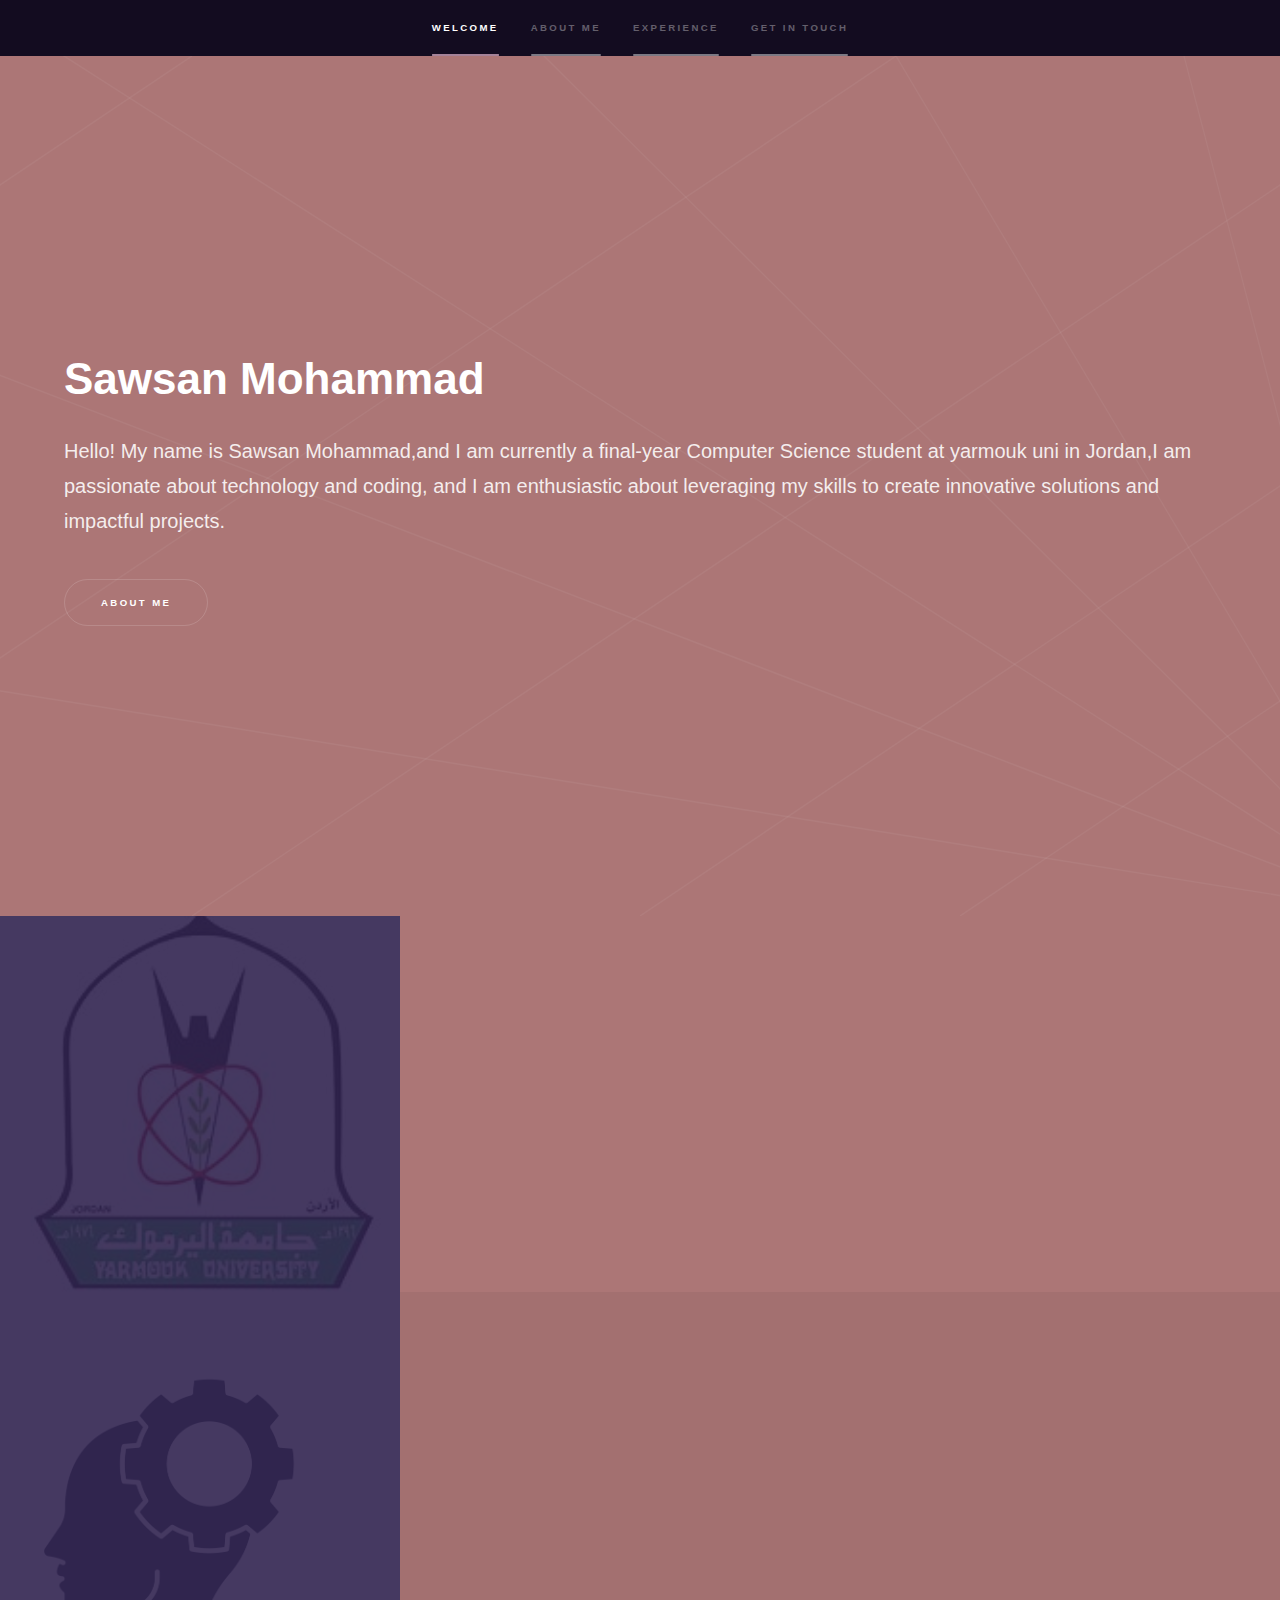
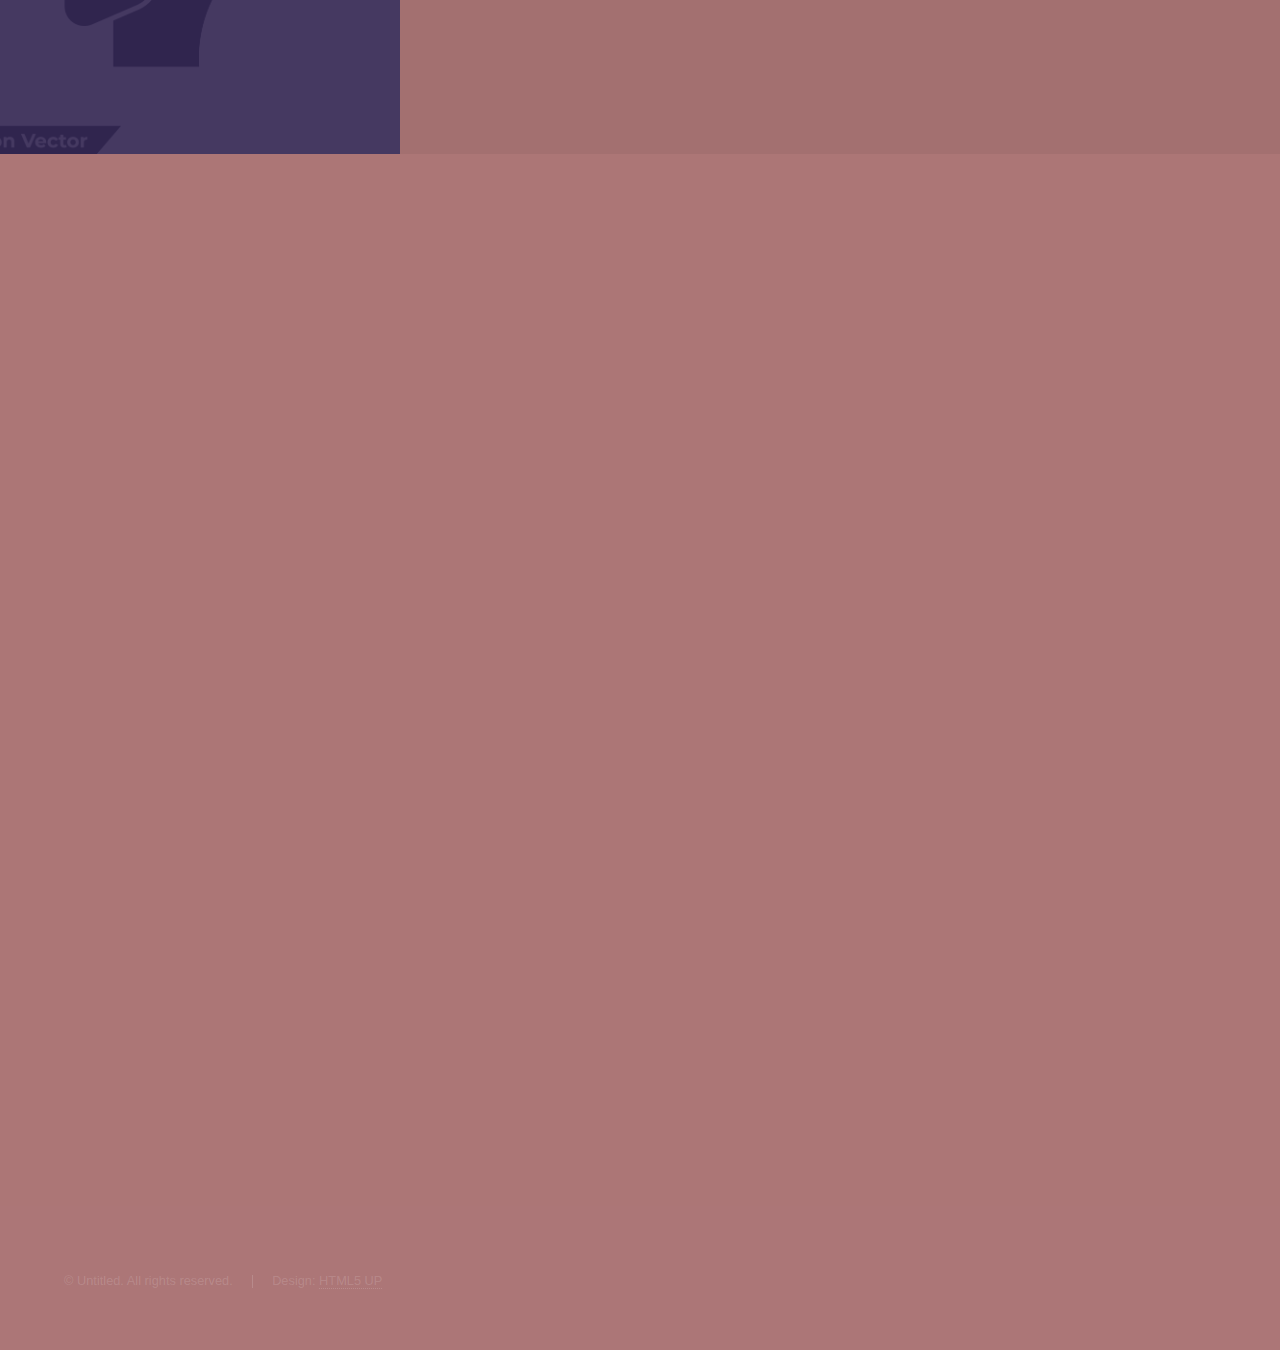
<file: index.html>
<!DOCTYPE HTML>
<!--
	Hyperspace by HTML5 UP
	html5up.net | @ajlkn
	Free for personal and commercial use under the CCA 3.0 license (html5up.net/license)
-->
<html>
	<head>
		<title>Sawsan's personal website</title>
		<meta charset="utf-8" />
		<meta name="viewport" content="width=device-width, initial-scale=1, user-scalable=no" />
		<link rel="stylesheet" href="assets/css/main.css" />
		<noscript><link rel="stylesheet" href="assets/css/noscript.css" /></noscript>
	</head>
	<body class="is-preload">

		<!-- Sidebar -->
			<section id="sidebar">
				<div class="inner">
					<nav>
						<ul>
							<li><a href="#intro">Welcome</a></li>
							<li><a href="#one">about me</a></li>
							<li><a href="#two">experience</a></li>
							<li><a href="#three">Get in touch</a></li>
						</ul>
					</nav>
				</div>
			</section>

		<!-- Wrapper -->
			<div id="wrapper">

				<!-- Intro -->
					<section id="intro" class="wrapper style1 fullscreen fade-up">
						<div class="inner">
							<h1>Sawsan Mohammad</h1>
							<p>Hello! My name is Sawsan Mohammad,and I am currently a final-year Computer Science student at
								 yarmouk uni in Jordan,I am passionate about technology and coding, and I am enthusiastic about leveraging my skills
								  to create innovative solutions and impactful projects. </p>
							<ul class="actions">
								<li><a href="#one" class="button scrolly">about me</a></li>
							</ul>
						</div>
					</section>

				<!-- One -->
					<section id="one" class="wrapper style2 spotlights">
						<section>
							<a  class="image"><img src="images/yu.jpg" alt="sawsan mohammad" data-position="center" /></a>
							<div class="content">
								<div class="inner">
									<h2>Education</h2>
									<p> Currently completing my final year of studies in YU-Jordan, and  Spent one semester studying as an <strong  style="color: #281a42;">Erasmus international student</strong> in germany ,
										 taking courses in <u>advanced software technologies</u>, <u>machine learning&AI</u>, and participating in
										  cross-cultural academic projects Bonn-Germany</p>
										  <ul class="actions">
											<li><a href="generic.html" class="button">Learn more</a></li>
										</ul>
									
								</div>
							</div>
						</section>
						<section>
							<a class="image"><img src="images/skills.jpg" alt="sawsan mohammad" data-position="bottom right" /></a>
							<div class="content">
								<div class="inner">
									<h2>Skills</h2>
									<p>
										<h4 style="color: #281a42;">Technical skills:</h4> progremming languages(python,java,js,c#,flutter)<br>
										 Data structure and algorithms<br>
										 Version control(git/github)<br>
										 SE tools(VScode/Eclipse/.net/spidar)<br>
										 Web dev(Html,CSS,js)



										<h4 style="color: #281a42;">soft skills:</h4>  -problem solving  &nbsp; &nbsp; &nbsp;   -International Collaboration <br>
										                                                                                 -Team work &nbsp; &nbsp; &nbsp;&nbsp;
																														  &nbsp;&nbsp; &nbsp;&nbsp;  -Communication   
									</p>
									<!--
									<ul class="actions">
										<li><a href="generic.html" class="button">Learn more</a></li>
									</ul>
									-->
								</div>
							</div>
						</section>
						<!--
						<section>
							<a  class="image"><img src="images/pic03.jpg" alt="sawsan mohammad" data-position="25% 25%" /></a>
							<div class="content">
								<div class="inner">
									<h2>i will see</h2>
									<p>iws also.</p>
									
									<ul class="actions">
										<li><a href="generic.html" class="button">Learn more</a></li>
									</ul>
									
								</div>
							</div>
						
						</section>
					-->
					
					
					</section>

				<!-- Two -->
					<section id="two" class="wrapper style3 fade-up">
						<div class="inner">
							<h2>EXPERIENCE</h2>
							<p></p>
							<div class="features">
								<section>
									<span class="icon solid major fa-code"></span>
									<h3>Software Engineer fellowship</h3>
									<h6>Jul 2024-Present</h6>
									<p>HeadstarterAI.full-time<br> New York,US. Remote</p>
								</section>
								<section>
									<span class="icon solid major fa-gem"></span>
									<h3>Erasmus Exchange Program
									</h3>
									<h6>University of Bonn-Rhein-Sieg , Germany </h6>
									<p>winter Semester, 2023</p>
									<!--
								</section>
								<section>
									<span class="icon solid major fa-cog"></span>
									<h3>Sed erat ullam corper</h3>
									<p>Phasellus convallis elit id ullam corper amet et pulvinar. Duis aliquam turpis mauris, sed ultricies erat dapibus.</p>
								</section>
								<section>
									<span class="icon solid major fa-desktop"></span>
									<h3>Veroeros quis lorem</h3>
									<p>Phasellus convallis elit id ullam corper amet et pulvinar. Duis aliquam turpis mauris, sed ultricies erat dapibus.</p>
								</section>
								<section>
									<span class="icon solid major fa-link"></span>
									<h3>Urna quis bibendum</h3>
									<p>Phasellus convallis elit id ullam corper amet et pulvinar. Duis aliquam turpis mauris, sed ultricies erat dapibus.</p>
								</section>
								<section>
									<span class="icon major fa-gem"></span>
									<h3>Aliquam urna dapibus</h3>
									<p>Phasellus convallis elit id ullam corper amet et pulvinar. Duis aliquam turpis mauris, sed ultricies erat dapibus.</p>
								</section>
							-->
								
						</div>
						<!--
							<ul class="actions">
								<li><a href="generic.html" class="button">Learn more</a></li>
							</ul>
							-->
						</div>
						
					</section>
					

				<!-- Three -->
					<section id="three" class="wrapper style1 fade-up">
						<div class="inner">
							<h2>Get in touch</h2>
							<p>I would love to hear from you! Whether you have feedback,<br> opportunities,
								 or just want to chat about tech, feel free to reach out.</p>
							<div class="split style1">
							
								<!--
								<section>
									
									<form method="post" action="#">
										<div class="fields">
											<div class="field half">
												<label for="name">Name</label>
												<input type="text" name="name" id="name" />
											</div>
											<div class="field half">
												<label for="email">Email</label>
												<input type="text" name="email" id="email" />
											</div>
											-->
											<!--
											<div class="field">
												<label for="message">Message</label>
												<textarea name="message" id="message" rows="5"></textarea>
											</div>
										</div>
										<ul class="actions">
											<li><a href="" class="button submit">Send Message</a></li>
										</ul>
									</form>
								</section>
								-->
								<section>
									
									<ul class="contact">
										<li>
											<h3>Address</h3>
											<span>Jordan-Irbid<br />
												Al Sareh
												21156
												<br />
				                            </span>
										</li>
										<li>
											<h3>Email</h3>
											<a href="https://mail.google.com
											">sawsanhani2002@gmail.com</a>
										</li>
										<li>
											<h3>Phone</h3>
											<span>+962(785705753)</span>
										</li>
									
									</div>
										<li>
											<h3>Social</h3>
											<ul class="icons">
											<!--	<li><a href="#" class="icon brands fa-twitter"><span class="label">Twitter</span></a></li>-->
												<!--<li><a href="#" class="icon brands fa-facebook-f"><span class="label">Facebook</span></a></li> -->
												<li><a href="https://github.com/sawsanyuh" class="icon brands fa-github"><span class="label">GitHub</span></a></li>
												<li><a href="https://www.instagram.com/mynamessawsan/" class="icon brands fa-instagram"><span class="label">Instagram</span></a></li>
												<li><a href="https://www.linkedin.com/in/sawsanhani/" class="icon brands fa-linkedin-in"><span class="label">LinkedIn</span></a></li>
											</ul>
										</li>
									</ul>
								</section>
							</div>
						</div>
					</section>

			</div>

		<!-- Footer -->
			<footer id="footer" class="wrapper style1-alt">
				<div class="inner">
					<ul class="menu">
						<li>&copy; Untitled. All rights reserved.</li><li>Design: <a href="http://html5up.net">HTML5 UP</a></li>
					</ul>
				</div>
			</footer>

		<!-- Scripts -->
			<script src="assets/js/jquery.min.js"></script>
			<script src="assets/js/jquery.scrollex.min.js"></script>
			<script src="assets/js/jquery.scrolly.min.js"></script>
			<script src="assets/js/browser.min.js"></script>
			<script src="assets/js/breakpoints.min.js"></script>
			<script src="assets/js/util.js"></script>
			<script src="assets/js/main.js"></script>

	</body>
</html>
</file>
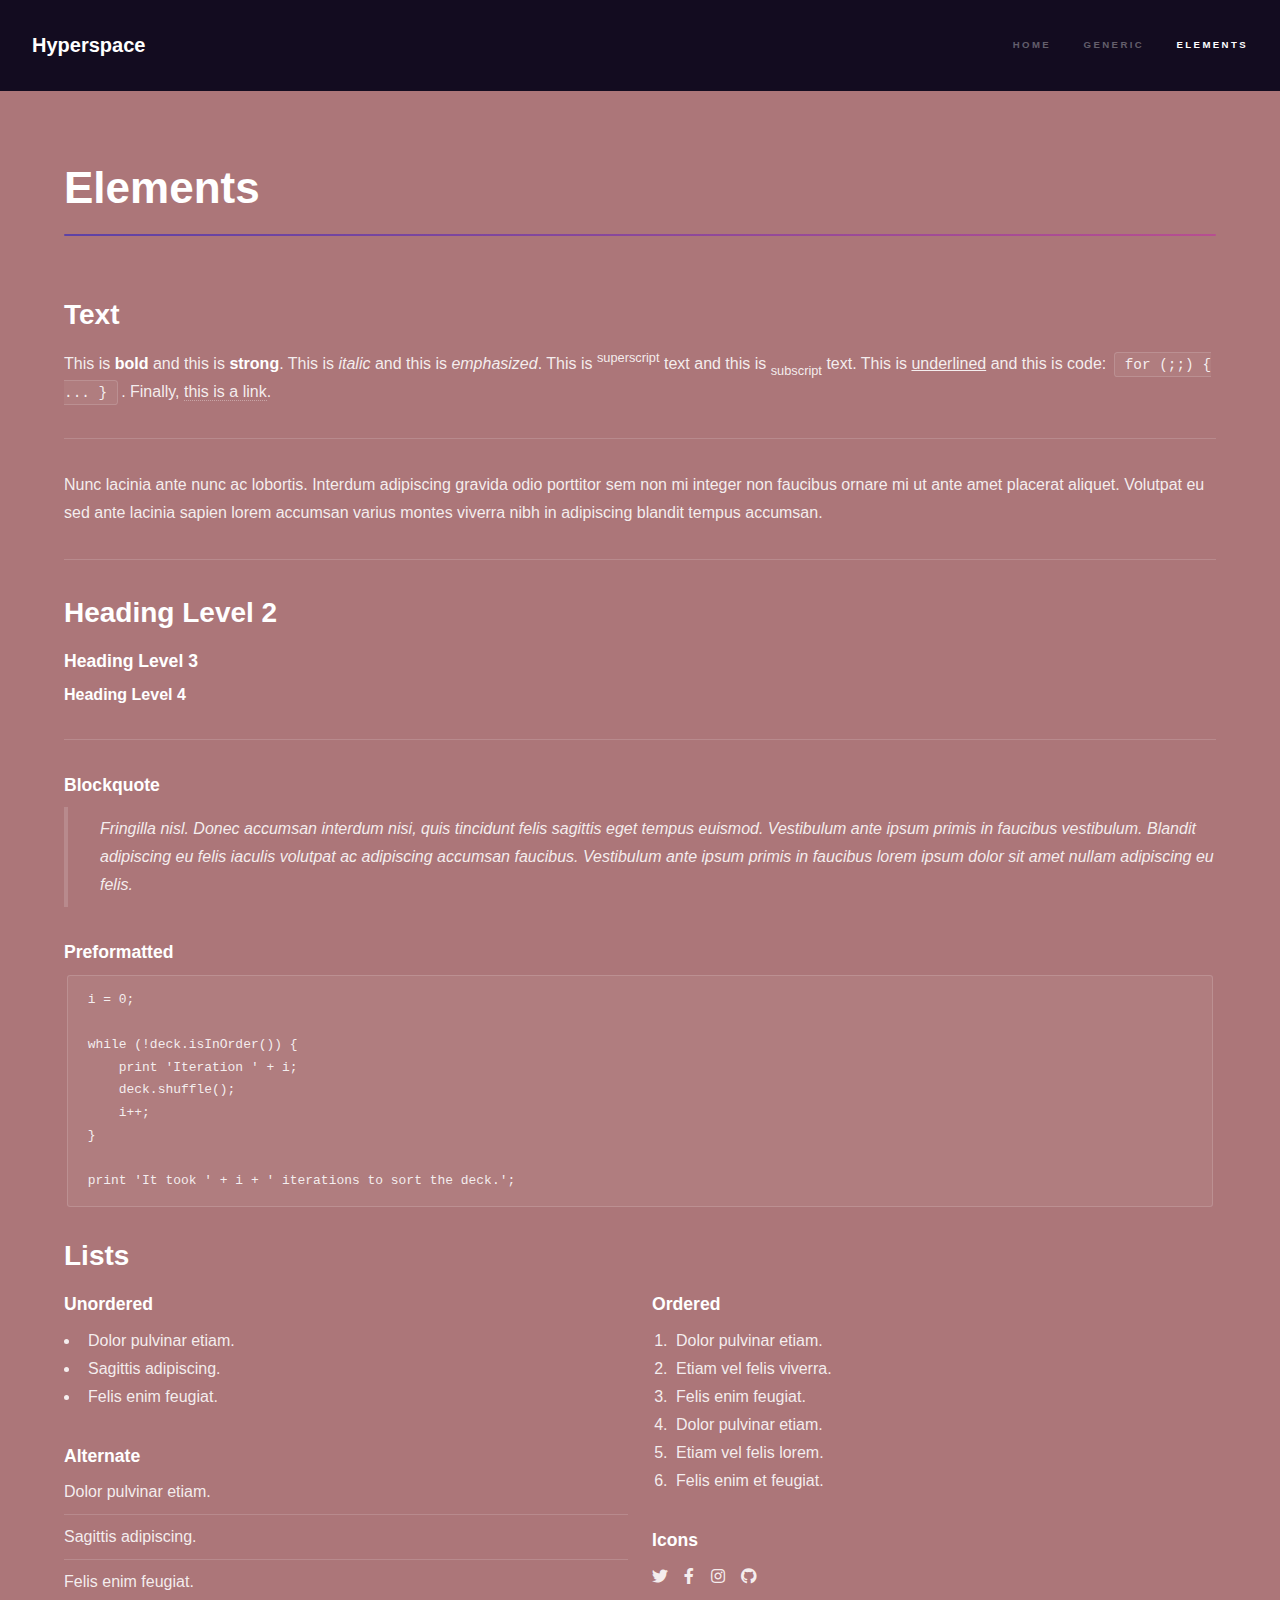
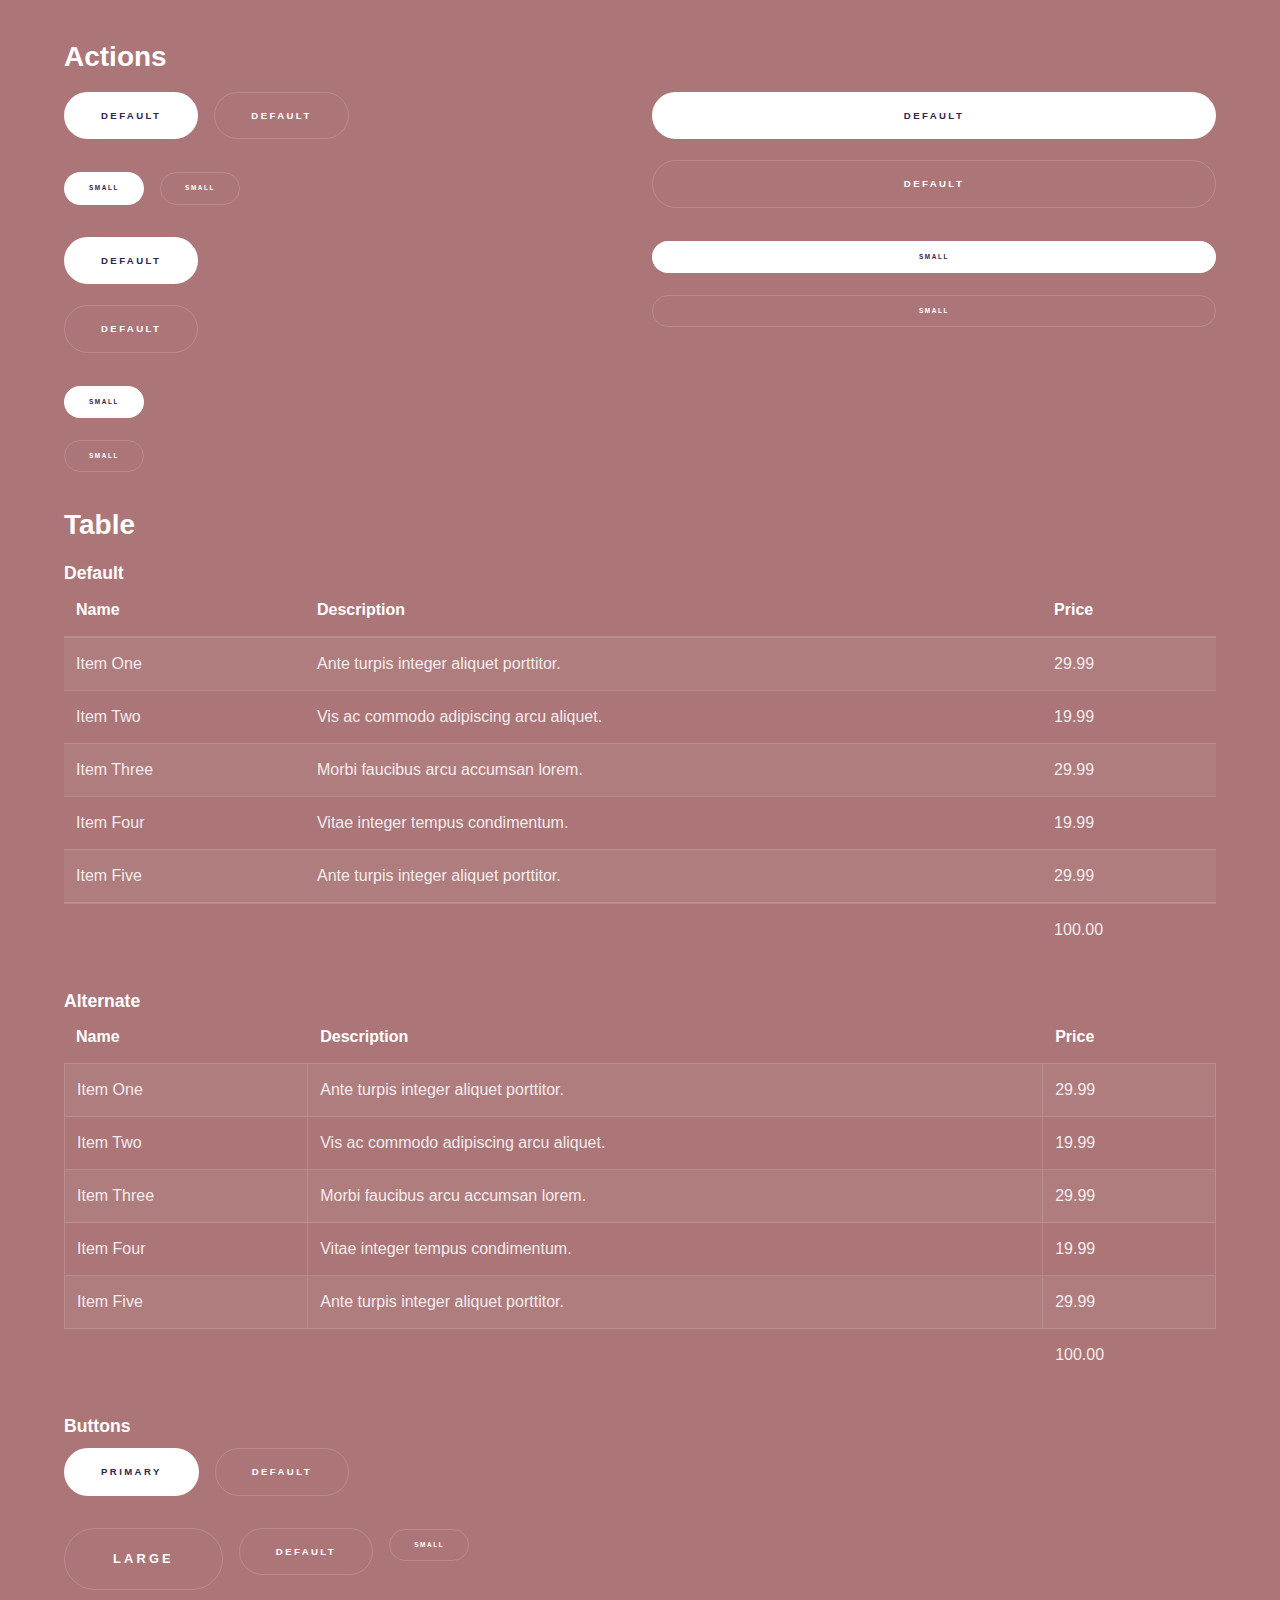
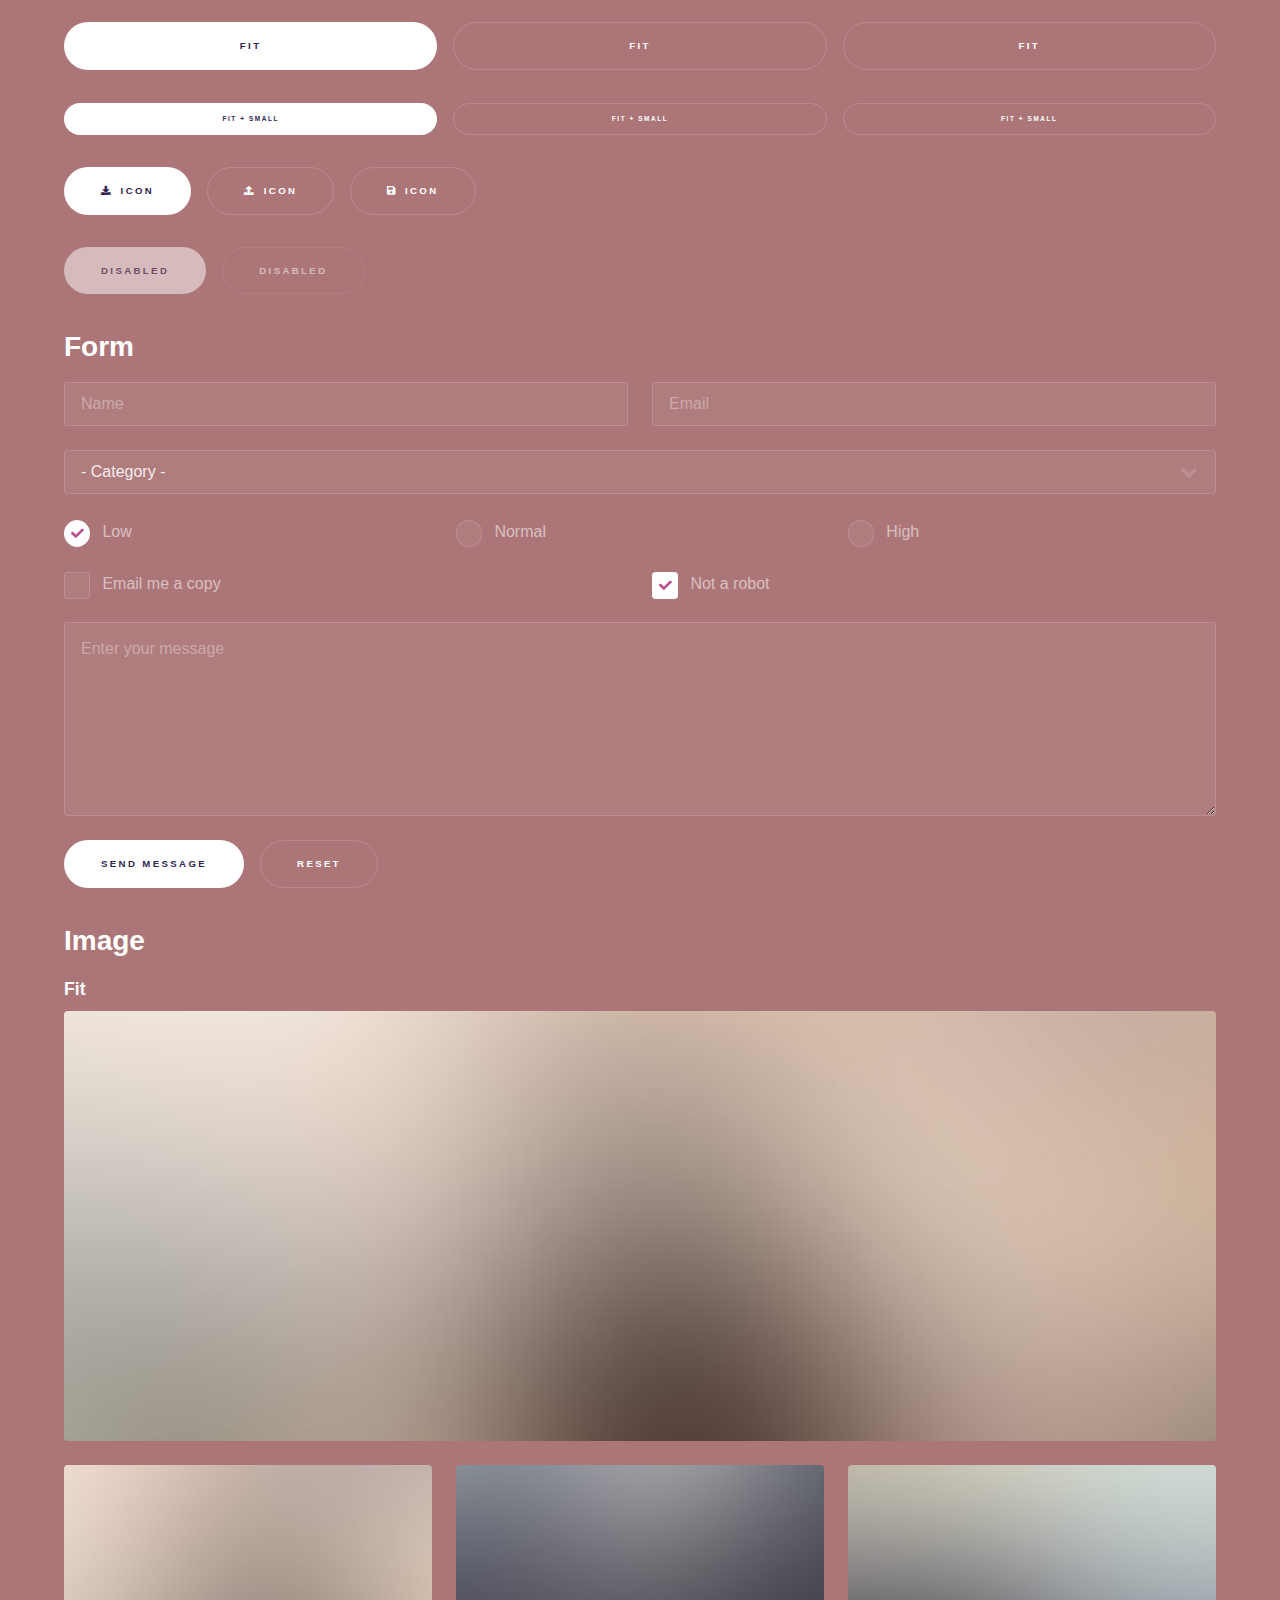
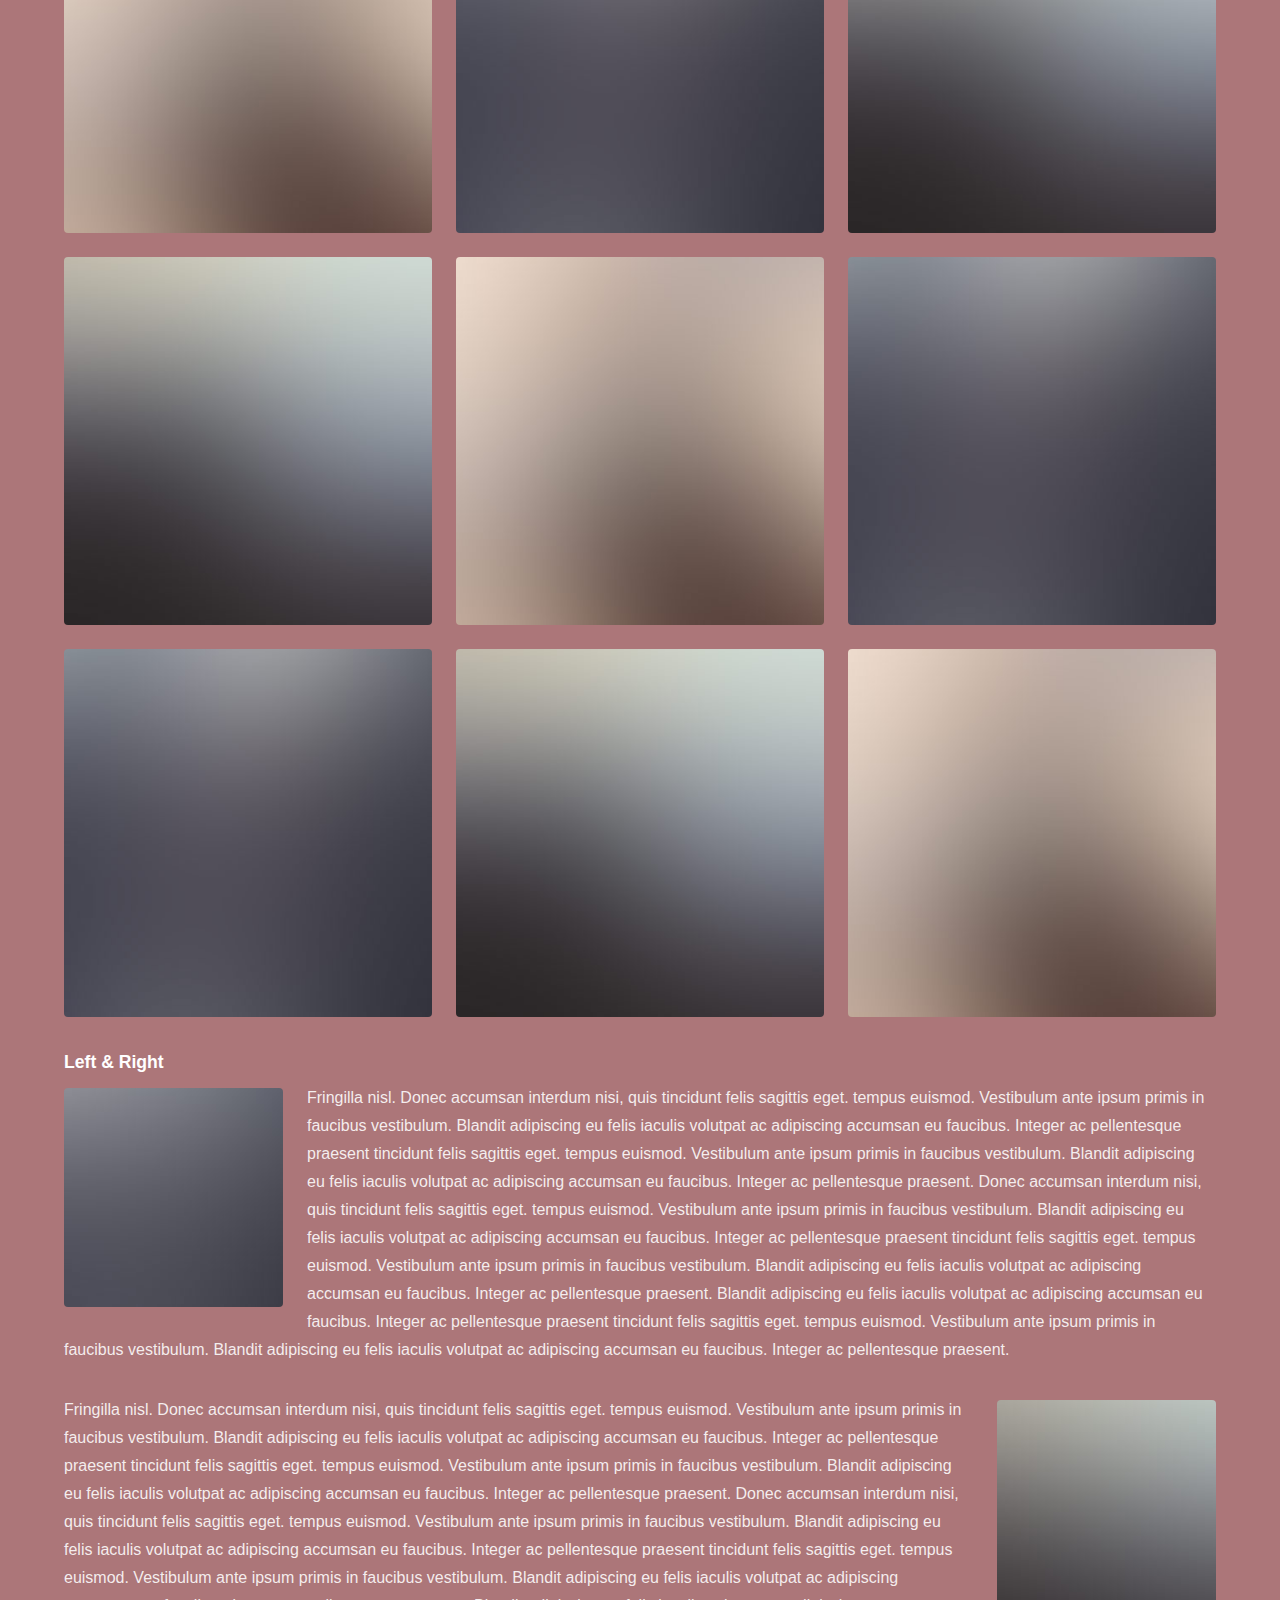
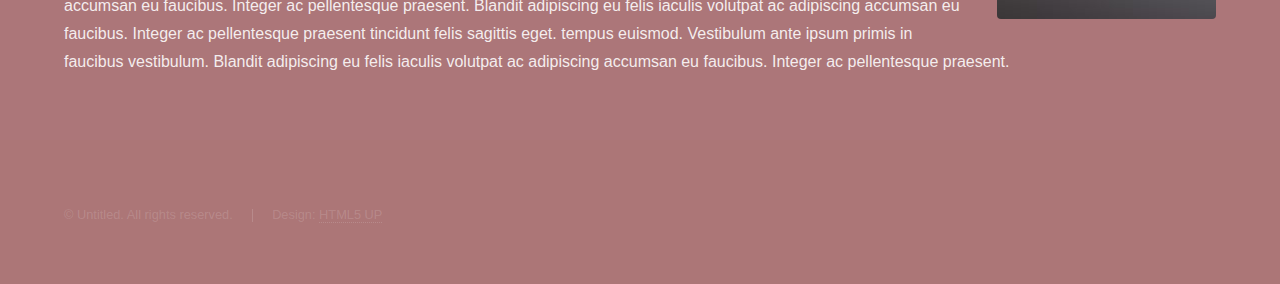
<file: elements.html>
<!DOCTYPE HTML>
<!--
	Hyperspace by HTML5 UP
	html5up.net | @ajlkn
	Free for personal and commercial use under the CCA 3.0 license (html5up.net/license)
-->
<html>
	<head>
		<title>Elements - Hyperspace by HTML5 UP</title>
		<meta charset="utf-8" />
		<meta name="viewport" content="width=device-width, initial-scale=1, user-scalable=no" />
		<link rel="stylesheet" href="assets/css/main.css" />
		<noscript><link rel="stylesheet" href="assets/css/noscript.css" /></noscript>
	</head>
	<body class="is-preload">

		<!-- Header -->
			<header id="header">
				<a href="index.html" class="title">Hyperspace</a>
				<nav>
					<ul>
						<li><a href="index.html">Home</a></li>
						<li><a href="generic.html">Generic</a></li>
						<li><a href="elements.html"  class="active">Elements</a></li>
					</ul>
				</nav>
			</header>

		<!-- Wrapper -->
			<div id="wrapper">

				<!-- Main -->
					<section id="main" class="wrapper">
						<div class="inner">
							<h1 class="major">Elements</h1>

							<!-- Text -->
								<section>
									<h2>Text</h2>
									<p>This is <b>bold</b> and this is <strong>strong</strong>. This is <i>italic</i> and this is <em>emphasized</em>.
									This is <sup>superscript</sup> text and this is <sub>subscript</sub> text.
									This is <u>underlined</u> and this is code: <code>for (;;) { ... }</code>. Finally, <a href="#">this is a link</a>.</p>
									<hr />
									<p>Nunc lacinia ante nunc ac lobortis. Interdum adipiscing gravida odio porttitor sem non mi integer non faucibus ornare mi ut ante amet placerat aliquet. Volutpat eu sed ante lacinia sapien lorem accumsan varius montes viverra nibh in adipiscing blandit tempus accumsan.</p>
									<hr />
									<h2>Heading Level 2</h2>
									<h3>Heading Level 3</h3>
									<h4>Heading Level 4</h4>
									<hr />
									<h3>Blockquote</h3>
									<blockquote>Fringilla nisl. Donec accumsan interdum nisi, quis tincidunt felis sagittis eget tempus euismod. Vestibulum ante ipsum primis in faucibus vestibulum. Blandit adipiscing eu felis iaculis volutpat ac adipiscing accumsan faucibus. Vestibulum ante ipsum primis in faucibus lorem ipsum dolor sit amet nullam adipiscing eu felis.</blockquote>
									<h3>Preformatted</h3>
									<pre><code>i = 0;

while (!deck.isInOrder()) {
    print 'Iteration ' + i;
    deck.shuffle();
    i++;
}

print 'It took ' + i + ' iterations to sort the deck.';</code></pre>
								</section>

							<!-- Lists -->
								<section>
									<h2>Lists</h2>
									<div class="row">
										<div class="col-6 col-12-medium">
											<h3>Unordered</h3>
											<ul>
												<li>Dolor pulvinar etiam.</li>
												<li>Sagittis adipiscing.</li>
												<li>Felis enim feugiat.</li>
											</ul>
											<h3>Alternate</h3>
											<ul class="alt">
												<li>Dolor pulvinar etiam.</li>
												<li>Sagittis adipiscing.</li>
												<li>Felis enim feugiat.</li>
											</ul>
										</div>
										<div class="col-6 col-12-medium">
											<h3>Ordered</h3>
											<ol>
												<li>Dolor pulvinar etiam.</li>
												<li>Etiam vel felis viverra.</li>
												<li>Felis enim feugiat.</li>
												<li>Dolor pulvinar etiam.</li>
												<li>Etiam vel felis lorem.</li>
												<li>Felis enim et feugiat.</li>
											</ol>
											<h3>Icons</h3>
											<ul class="icons">
												<li><a href="#" class="icon brands fa-twitter"><span class="label">Twitter</span></a></li>
												<li><a href="#" class="icon brands fa-facebook-f"><span class="label">Facebook</span></a></li>
												<li><a href="#" class="icon brands fa-instagram"><span class="label">Instagram</span></a></li>
												<li><a href="#" class="icon brands fa-github"><span class="label">Github</span></a></li>
											</ul>
										</div>
									</div>
									<h2>Actions</h2>
									<div class="row">
										<div class="col-6 col-12-medium">
											<ul class="actions">
												<li><a href="#" class="button primary">Default</a></li>
												<li><a href="#" class="button">Default</a></li>
											</ul>
											<ul class="actions small">
												<li><a href="#" class="button primary small">Small</a></li>
												<li><a href="#" class="button small">Small</a></li>
											</ul>
											<ul class="actions stacked">
												<li><a href="#" class="button primary">Default</a></li>
												<li><a href="#" class="button">Default</a></li>
											</ul>
											<ul class="actions stacked">
												<li><a href="#" class="button primary small">Small</a></li>
												<li><a href="#" class="button small">Small</a></li>
											</ul>
										</div>
										<div class="col-6 col-12-medium">
											<ul class="actions stacked">
												<li><a href="#" class="button primary fit">Default</a></li>
												<li><a href="#" class="button fit">Default</a></li>
											</ul>
											<ul class="actions stacked">
												<li><a href="#" class="button primary small fit">Small</a></li>
												<li><a href="#" class="button small fit">Small</a></li>
											</ul>
										</div>
									</div>
								</section>

							<!-- Table -->
								<section>
									<h2>Table</h2>
									<h3>Default</h3>
									<div class="table-wrapper">
										<table>
											<thead>
												<tr>
													<th>Name</th>
													<th>Description</th>
													<th>Price</th>
												</tr>
											</thead>
											<tbody>
												<tr>
													<td>Item One</td>
													<td>Ante turpis integer aliquet porttitor.</td>
													<td>29.99</td>
												</tr>
												<tr>
													<td>Item Two</td>
													<td>Vis ac commodo adipiscing arcu aliquet.</td>
													<td>19.99</td>
												</tr>
												<tr>
													<td>Item Three</td>
													<td> Morbi faucibus arcu accumsan lorem.</td>
													<td>29.99</td>
												</tr>
												<tr>
													<td>Item Four</td>
													<td>Vitae integer tempus condimentum.</td>
													<td>19.99</td>
												</tr>
												<tr>
													<td>Item Five</td>
													<td>Ante turpis integer aliquet porttitor.</td>
													<td>29.99</td>
												</tr>
											</tbody>
											<tfoot>
												<tr>
													<td colspan="2"></td>
													<td>100.00</td>
												</tr>
											</tfoot>
										</table>
									</div>

									<h3>Alternate</h3>
									<div class="table-wrapper">
										<table class="alt">
											<thead>
												<tr>
													<th>Name</th>
													<th>Description</th>
													<th>Price</th>
												</tr>
											</thead>
											<tbody>
												<tr>
													<td>Item One</td>
													<td>Ante turpis integer aliquet porttitor.</td>
													<td>29.99</td>
												</tr>
												<tr>
													<td>Item Two</td>
													<td>Vis ac commodo adipiscing arcu aliquet.</td>
													<td>19.99</td>
												</tr>
												<tr>
													<td>Item Three</td>
													<td> Morbi faucibus arcu accumsan lorem.</td>
													<td>29.99</td>
												</tr>
												<tr>
													<td>Item Four</td>
													<td>Vitae integer tempus condimentum.</td>
													<td>19.99</td>
												</tr>
												<tr>
													<td>Item Five</td>
													<td>Ante turpis integer aliquet porttitor.</td>
													<td>29.99</td>
												</tr>
											</tbody>
											<tfoot>
												<tr>
													<td colspan="2"></td>
													<td>100.00</td>
												</tr>
											</tfoot>
										</table>
									</div>
								</section>

							<!-- Buttons -->
								<section>
									<h3>Buttons</h3>
									<ul class="actions">
										<li><a href="#" class="button primary">Primary</a></li>
										<li><a href="#" class="button">Default</a></li>
									</ul>
									<ul class="actions">
										<li><a href="#" class="button large">Large</a></li>
										<li><a href="#" class="button">Default</a></li>
										<li><a href="#" class="button small">Small</a></li>
									</ul>
									<ul class="actions fit">
										<li><a href="#" class="button primary fit">Fit</a></li>
										<li><a href="#" class="button fit">Fit</a></li>
										<li><a href="#" class="button fit">Fit</a></li>
									</ul>
									<ul class="actions fit small">
										<li><a href="#" class="button primary fit small">Fit + Small</a></li>
										<li><a href="#" class="button fit small">Fit + Small</a></li>
										<li><a href="#" class="button fit small">Fit + Small</a></li>
									</ul>
									<ul class="actions">
										<li><a href="#" class="button primary icon solid fa-download">Icon</a></li>
										<li><a href="#" class="button icon solid fa-upload">Icon</a></li>
										<li><a href="#" class="button icon solid fa-save">Icon</a></li>
									</ul>
									<ul class="actions">
										<li><span class="button primary disabled">Disabled</span></li>
										<li><span class="button disabled">Disabled</span></li>
									</ul>
								</section>

							<!-- Form -->
								<section>
									<h2>Form</h2>
									<form method="post" action="#">
										<div class="row gtr-uniform">
											<div class="col-6 col-12-xsmall">
												<input type="text" name="demo-name" id="demo-name" value="" placeholder="Name" />
											</div>
											<div class="col-6 col-12-xsmall">
												<input type="email" name="demo-email" id="demo-email" value="" placeholder="Email" />
											</div>
											<div class="col-12">
												<select name="demo-category" id="demo-category">
													<option value="">- Category -</option>
													<option value="1">Manufacturing</option>
													<option value="1">Shipping</option>
													<option value="1">Administration</option>
													<option value="1">Human Resources</option>
												</select>
											</div>
											<div class="col-4 col-12-small">
												<input type="radio" id="demo-priority-low" name="demo-priority" checked>
												<label for="demo-priority-low">Low</label>
											</div>
											<div class="col-4 col-12-small">
												<input type="radio" id="demo-priority-normal" name="demo-priority">
												<label for="demo-priority-normal">Normal</label>
											</div>
											<div class="col-4 col-12-small">
												<input type="radio" id="demo-priority-high" name="demo-priority">
												<label for="demo-priority-high">High</label>
											</div>
											<div class="col-6 col-12-small">
												<input type="checkbox" id="demo-copy" name="demo-copy">
												<label for="demo-copy">Email me a copy</label>
											</div>
											<div class="col-6 col-12-small">
												<input type="checkbox" id="demo-human" name="demo-human" checked>
												<label for="demo-human">Not a robot</label>
											</div>
											<div class="col-12">
												<textarea name="demo-message" id="demo-message" placeholder="Enter your message" rows="6"></textarea>
											</div>
											<div class="col-12">
												<ul class="actions">
													<li><input type="submit" value="Send Message" class="primary" /></li>
													<li><input type="reset" value="Reset" /></li>
												</ul>
											</div>
										</div>
									</form>
								</section>

							<!-- Image -->
								<section>
									<h2>Image</h2>
									<h3>Fit</h3>
									<div class="box alt">
										<div class="row gtr-uniform">
											<div class="col-12"><span class="image fit"><img src="images/pic04.jpg" alt="" /></span></div>
											<div class="col-4"><span class="image fit"><img src="images/pic01.jpg" alt="" /></span></div>
											<div class="col-4"><span class="image fit"><img src="images/pic02.jpg" alt="" /></span></div>
											<div class="col-4"><span class="image fit"><img src="images/pic03.jpg" alt="" /></span></div>
											<div class="col-4"><span class="image fit"><img src="images/pic03.jpg" alt="" /></span></div>
											<div class="col-4"><span class="image fit"><img src="images/pic01.jpg" alt="" /></span></div>
											<div class="col-4"><span class="image fit"><img src="images/pic02.jpg" alt="" /></span></div>
											<div class="col-4"><span class="image fit"><img src="images/pic02.jpg" alt="" /></span></div>
											<div class="col-4"><span class="image fit"><img src="images/pic03.jpg" alt="" /></span></div>
											<div class="col-4"><span class="image fit"><img src="images/pic01.jpg" alt="" /></span></div>
										</div>
									</div>
									<h3>Left &amp; Right</h3>
									<p><span class="image left"><img src="images/pic05.jpg" alt="" /></span>Fringilla nisl. Donec accumsan interdum nisi, quis tincidunt felis sagittis eget. tempus euismod. Vestibulum ante ipsum primis in faucibus vestibulum. Blandit adipiscing eu felis iaculis volutpat ac adipiscing accumsan eu faucibus. Integer ac pellentesque praesent tincidunt felis sagittis eget. tempus euismod. Vestibulum ante ipsum primis in faucibus vestibulum. Blandit adipiscing eu felis iaculis volutpat ac adipiscing accumsan eu faucibus. Integer ac pellentesque praesent. Donec accumsan interdum nisi, quis tincidunt felis sagittis eget. tempus euismod. Vestibulum ante ipsum primis in faucibus vestibulum. Blandit adipiscing eu felis iaculis volutpat ac adipiscing accumsan eu faucibus. Integer ac pellentesque praesent tincidunt felis sagittis eget. tempus euismod. Vestibulum ante ipsum primis in faucibus vestibulum. Blandit adipiscing eu felis iaculis volutpat ac adipiscing accumsan eu faucibus. Integer ac pellentesque praesent. Blandit adipiscing eu felis iaculis volutpat ac adipiscing accumsan eu faucibus. Integer ac pellentesque praesent tincidunt felis sagittis eget. tempus euismod. Vestibulum ante ipsum primis in faucibus vestibulum. Blandit adipiscing eu felis iaculis volutpat ac adipiscing accumsan eu faucibus. Integer ac pellentesque praesent.</p>
									<p><span class="image right"><img src="images/pic06.jpg" alt="" /></span>Fringilla nisl. Donec accumsan interdum nisi, quis tincidunt felis sagittis eget. tempus euismod. Vestibulum ante ipsum primis in faucibus vestibulum. Blandit adipiscing eu felis iaculis volutpat ac adipiscing accumsan eu faucibus. Integer ac pellentesque praesent tincidunt felis sagittis eget. tempus euismod. Vestibulum ante ipsum primis in faucibus vestibulum. Blandit adipiscing eu felis iaculis volutpat ac adipiscing accumsan eu faucibus. Integer ac pellentesque praesent. Donec accumsan interdum nisi, quis tincidunt felis sagittis eget. tempus euismod. Vestibulum ante ipsum primis in faucibus vestibulum. Blandit adipiscing eu felis iaculis volutpat ac adipiscing accumsan eu faucibus. Integer ac pellentesque praesent tincidunt felis sagittis eget. tempus euismod. Vestibulum ante ipsum primis in faucibus vestibulum. Blandit adipiscing eu felis iaculis volutpat ac adipiscing accumsan eu faucibus. Integer ac pellentesque praesent. Blandit adipiscing eu felis iaculis volutpat ac adipiscing accumsan eu faucibus. Integer ac pellentesque praesent tincidunt felis sagittis eget. tempus euismod. Vestibulum ante ipsum primis in faucibus vestibulum. Blandit adipiscing eu felis iaculis volutpat ac adipiscing accumsan eu faucibus. Integer ac pellentesque praesent.</p>
								</section>

						</div>
					</section>

			</div>

		<!-- Footer -->
			<footer id="footer" class="wrapper alt">
				<div class="inner">
					<ul class="menu">
						<li>&copy; Untitled. All rights reserved.</li><li>Design: <a href="http://html5up.net">HTML5 UP</a></li>
					</ul>
				</div>
			</footer>

		<!-- Scripts -->
			<script src="assets/js/jquery.min.js"></script>
			<script src="assets/js/jquery.scrollex.min.js"></script>
			<script src="assets/js/jquery.scrolly.min.js"></script>
			<script src="assets/js/browser.min.js"></script>
			<script src="assets/js/breakpoints.min.js"></script>
			<script src="assets/js/util.js"></script>
			<script src="assets/js/main.js"></script>

	</body>
</html>
</file>
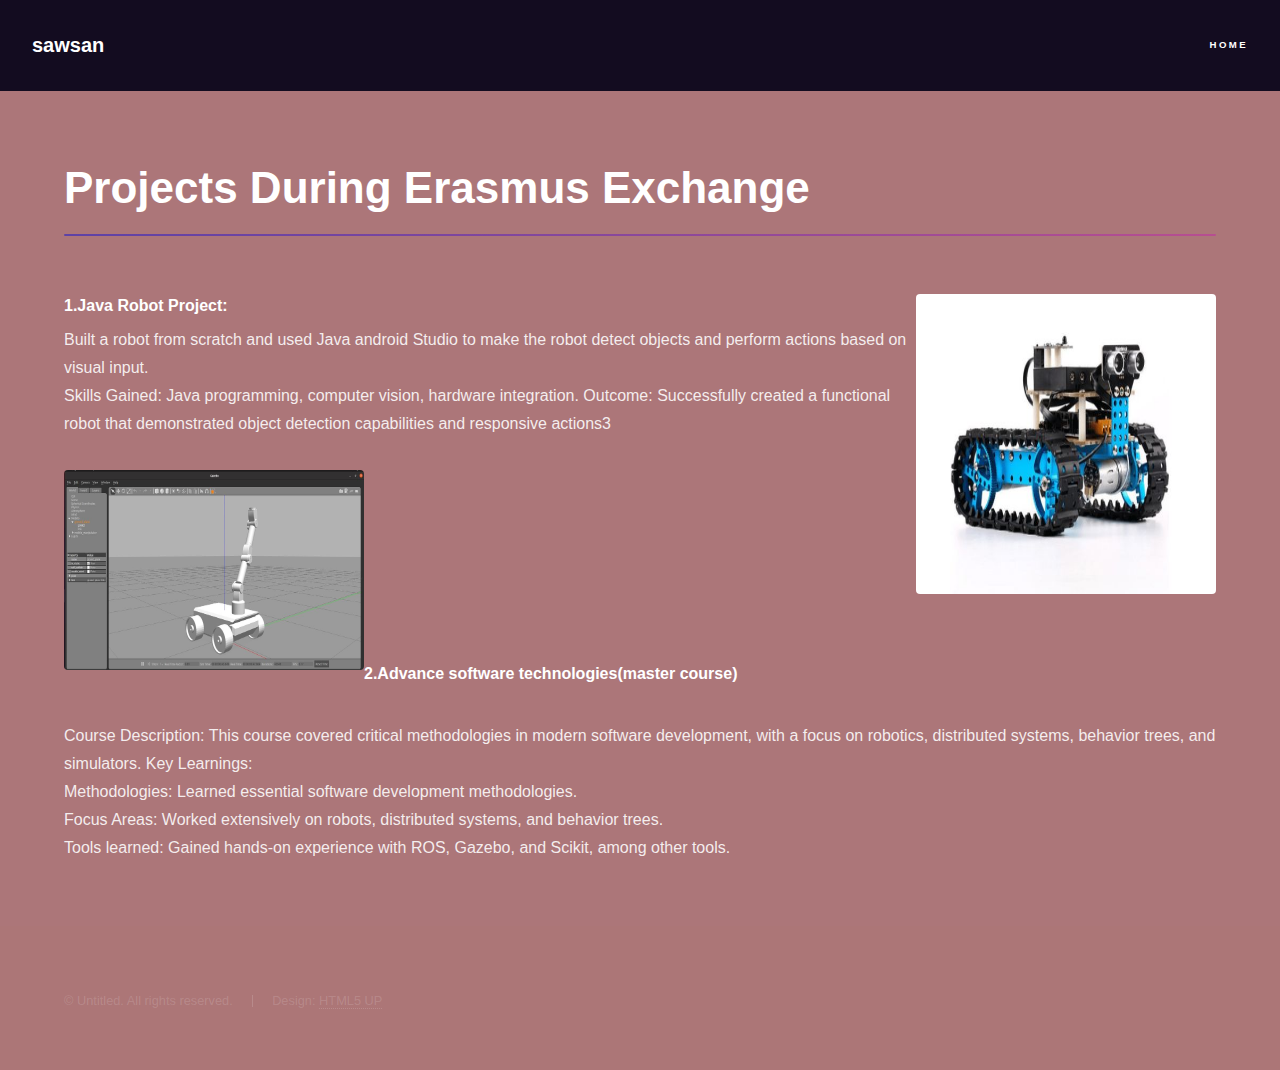
<file: generic.html>
<!DOCTYPE HTML>
<!--
	Hyperspace by HTML5 UP
	html5up.net | @ajlkn
	Free for personal and commercial use under the CCA 3.0 license (html5up.net/license)
-->
<html>
	<head>
		<title>Sawsan's personal web</title>
		<meta charset="utf-8" />
		<meta name="viewport" content="width=device-width, initial-scale=1, user-scalable=no" />
		<link rel="stylesheet" href="assets/css/main.css" />
		<noscript><link rel="stylesheet" href="assets/css/noscript.css" /></noscript>
	</head>
	<body class="is-preload">

		<!-- Header -->
			<header id="header">
				<a href="index.html" class="title">sawsan</a>
				<nav>
					<ul>
						<li><a href="index.html"><b>Home</b>
						</a></li>
					<!--	<li><a href="generic.html" class="active">Generic</a></li>-->
					<!--	<li><a href="elements.html">Elements</a></li>-->
					</ul>
				</nav>
			</header>

		<!-- Wrapper -->
			<div id="wrapper">

				<!-- Main -->
					<section id="main" class="wrapper">
						<div class="inner">
							<h1 class="major">Projects During Erasmus Exchange</h1>
							<span class="image fit"><img src="images/robot.jpg" alt="sawsan mohammad"  style="float:right;width:300px;height:300px;" /></span>
							<p><h4>1.Java Robot Project:</h4> Built a robot from scratch and used Java android Studio to make the robot detect objects and perform actions based on visual input.<br>

								Skills Gained: Java programming, computer vision, hardware integration.
								Outcome: Successfully created a functional robot that demonstrated object detection capabilities and responsive actions3<br></p>
								<span class="image fit"><img src="images/gazebo.jpg" alt="sawsan mohammad"  style="float:left;width:300px;height:200px;" /></span>
								<br>
								<br>
								<br>

							<p><br><h4><br><br>2.Advance software technologies(master course)</h4><br>Course Description: This course covered critical methodologies in modern software development, with a focus on robotics, distributed systems, behavior trees, and simulators.
								Key Learnings:<br>
								Methodologies: Learned essential software development methodologies.<br>
								Focus Areas: Worked extensively on robots, distributed systems, and behavior trees.<br>
								Tools learned: Gained hands-on experience with ROS, Gazebo, and Scikit, among other tools.</p>
						</div>
					</section>

			</div>

		<!-- Footer -->
			<footer id="footer" class="wrapper alt">
				<div class="inner">
					<ul class="menu">
						<li>&copy; Untitled. All rights reserved.</li><li>Design: <a href="http://html5up.net">HTML5 UP</a></li>
					</ul>
				</div>
			</footer>

		<!-- Scripts -->
			<script src="assets/js/jquery.min.js"></script>
			<script src="assets/js/jquery.scrollex.min.js"></script>
			<script src="assets/js/jquery.scrolly.min.js"></script>
			<script src="assets/js/browser.min.js"></script>
			<script src="assets/js/breakpoints.min.js"></script>
			<script src="assets/js/util.js"></script>
			<script src="assets/js/main.js"></script>

	</body>
</html>
</file>
<file: assets/css/noscript.css>
/*
	Hyperspace by HTML5 UP
	html5up.net | @ajlkn
	Free for personal and commercial use under the CCA 3.0 license (html5up.net/license)
*/

/* Spotlights */

	.spotlights > section > .image:before {
		opacity: 0 !important;
	}

	.spotlights > section > .content > .inner {
		-moz-transform: none !important;
		-webkit-transform: none !important;
		-ms-transform: none !important;
		transform: none !important;
		opacity: 1 !important;
	}

/* Wrapper */

	.wrapper > .inner {
		opacity: 1 !important;
		-moz-transform: none !important;
		-webkit-transform: none !important;
		-ms-transform: none !important;
		transform: none !important;
	}

/* Sidebar */

	#sidebar > .inner {
		opacity: 1 !important;
	}

	#sidebar nav > ul > li {
		-moz-transform: none !important;
		-webkit-transform: none !important;
		-ms-transform: none !important;
		transform: none !important;
		opacity: 1 !important;
	}
</file>
<file: assets/css/main.css>
@import url(fontawesome-all.min.css);

/*
	Hyperspace by HTML5 UP
	html5up.net | @ajlkn
	Free for personal and commercial use under the CCA 3.0 license (html5up.net/license)
*/

html, body, div, span, applet, object,
iframe, h1, h2, h3, h4, h5, h6, p, blockquote,
pre, a, abbr, acronym, address, big, cite,
code, del, dfn, em, img, ins, kbd, q, s, samp,
small, strike, strong, sub, sup, tt, var, b,
u, i, center, dl, dt, dd, ol, ul, li, fieldset,
form, label, legend, table, caption, tbody,
tfoot, thead, tr, th, td, article, aside,
canvas, details, embed, figure, figcaption,
footer, header, hgroup, menu, nav, output, ruby,
section, summary, time, mark, audio, video {
	margin: 0;
	padding: 0;
	border: 0;
	font-size: 100%;
	font: inherit;
	vertical-align: baseline;}

article, aside, details, figcaption, figure,
footer, header, hgroup, menu, nav, section {
	display: block;}

body {
	line-height: 1;
}

ol, ul {
	list-style: none;
}

blockquote, q {
	quotes: none;
}

	blockquote:before, blockquote:after, q:before, q:after {
		content: '';
		content: none;
	}

table {
	border-collapse: collapse;
	border-spacing: 0;
}

body {
	-webkit-text-size-adjust: none;
}

mark {
	background-color: transparent;
	color: inherit;
}

input::-moz-focus-inner {
	border: 0;
	padding: 0;
}

input, select, textarea {
	-moz-appearance: none;
	-webkit-appearance: none;
	-ms-appearance: none;
	appearance: none;
}

/* Basic */

	@-ms-viewport {
		width: device-width;
	}

	body {
		-ms-overflow-style: scrollbar;
	}

	@media screen and (max-width: 480px) {

		html, body {
			min-width: 320px;
		}

	}

	html {
		box-sizing: border-box;
	}

	*, *:before, *:after {
		box-sizing: inherit;
	}

	body {
		background: #ac7679;
	}

		body.is-preload *, body.is-preload *:before, body.is-preload *:after {
			-moz-animation: none !important;
			-webkit-animation: none !important;
			-ms-animation: none !important;
			animation: none !important;
			-moz-transition: none !important;
			-webkit-transition: none !important;
			-ms-transition: none !important;
			transition: none !important;
		}

/* Type */

	body, input, select, textarea {
		color: rgba(255, 255, 255, 0.879);
		font-family: Arial, Helvetica, sans-serif;
		font-size: 16.5pt;
		font-weight: normal;
		line-height: 1.75;
	}

		@media screen and (max-width: 1680px) {

			body, input, select, textarea {
				font-size: 13pt;
			}

		}

		@media screen and (max-width: 1280px) {

			body, input, select, textarea {
				font-size: 12pt;
			}

		}

		@media screen and (max-width: 360px) {

			body, input, select, textarea {
				font-size: 11pt;
			}

		}

	a {
		-moz-transition: color 0.2s ease, border-bottom-color 0.2s ease;
		-webkit-transition: color 0.2s ease, border-bottom-color 0.2s ease;
		-ms-transition: color 0.2s ease, border-bottom-color 0.2s ease;
		transition: color 0.2s ease, border-bottom-color 0.2s ease;
		border-bottom: dotted 1px rgba(255, 255, 255, 0.35);
		color: inherit;
		text-decoration: none;
	}

		a:hover {
			border-bottom-color: transparent;
			color: #ffffff;
		}

	strong, b {
		color: #ffffff;
		font-weight: bold;
	}

	em, i {
		font-style: italic;
	}

	p {
		margin: 0 0 2em 0;
	}

	h1, h2, h3, h4, h5, h6 {
		color: #ffffff;
		font-weight: bold;
		line-height: 1.5;
		margin: 0 0 0.5em 0;
	}

		h1 a, h2 a, h3 a, h4 a, h5 a, h6 a {
			color: inherit;
			text-decoration: none;
		}

	h1 {
		font-size: 2.75em;
	}

		h1.major {
			margin: 0 0 1.3em 0;
			position: relative;
			padding-bottom: 0.35em;
		}

			h1.major:after {
				background-image: -moz-linear-gradient(to right, #5e42a6, #b74e91);
				background-image: -webkit-linear-gradient(to right, #5e42a6, #b74e91);
				background-image: -ms-linear-gradient(to right, #5e42a6, #b74e91);
				background-image: linear-gradient(to right, #5e42a6, #b74e91);
				-moz-transition: max-width 0.2s ease;
				-webkit-transition: max-width 0.2s ease;
				-ms-transition: max-width 0.2s ease;
				transition: max-width 0.2s ease;
				border-radius: 0.2em;
				bottom: 0;
				content: '';
				height: 0.05em;
				position: absolute;
				right: 0;
				width: 100%;
			}

	h2 {
		font-size: 1.75em;
	}

	h3 {
		font-size: 1.1em;
	}

	h4 {
		font-size: 1em;
	}

	h5 {
		font-size: 0.8em;
	}

	h6 {
		font-size: 0.6em;
	}

	@media screen and (max-width: 736px) {

		h1 {
			font-size: 2em;
		}

		h2 {
			font-size: 1.25em;
		}

		h3 {
			font-size: 1em;
		}

		h4 {
			font-size: 0.8em;
		}

		h5 {
			font-size: 0.6em;
		}

		h6 {
			font-size: 0.6em;
		}

	}

	sub {
		font-size: 0.8em;
		position: relative;
		top: 0.5em;
	}

	sup {
		font-size: 0.8em;
		position: relative;
		top: -0.5em;
	}

	blockquote {
		border-left: solid 4px rgba(255, 255, 255, 0.15);
		font-style: italic;
		margin: 0 0 2em 0;
		padding: 0.5em 0 0.5em 2em;
	}

	code {
		background: rgba(255, 255, 255, 0.05);
		border-radius: 0.25em;
		border: solid 1px rgba(255, 255, 255, 0.15);
		font-family: "Courier New", monospace;
		font-size: 0.9em;
		margin: 0 0.25em;
		padding: 0.25em 0.65em;
	}

	pre {
		-webkit-overflow-scrolling: touch;
		font-family: "Courier New", monospace;
		font-size: 0.9em;
		margin: 0 0 2em 0;
	}

		pre code {
			display: block;
			line-height: 1.75em;
			padding: 1em 1.5em;
			overflow-x: auto;
		}

	hr {
		border: 0;
		border-bottom: solid 1px rgba(255, 255, 255, 0.15);
		margin: 2em 0;
	}

		hr.major {
			margin: 3em 0;
		}

	.align-left {
		text-align: left;
	}

	.align-center {
		text-align: center;
	}

	.align-right {
		text-align: right;
	}

/* Row */

	.row {
		display: flex;
		flex-wrap: wrap;
		box-sizing: border-box;
		align-items: stretch;
	}

		.row > * {
			box-sizing: border-box;
		}

		.row.gtr-uniform > * > :last-child {
			margin-bottom: 0;
		}

		.row.aln-left {
			justify-content: flex-start;
		}

		.row.aln-center {
			justify-content: center;
		}

		.row.aln-right {
			justify-content: flex-end;
		}

		.row.aln-top {
			align-items: flex-start;
		}

		.row.aln-middle {
			align-items: center;
		}

		.row.aln-bottom {
			align-items: flex-end;
		}

		.row > .imp {
			order: -1;
		}

		.row > .col-1 {
			width: 8.33333%;
		}

		.row > .off-1 {
			margin-left: 8.33333%;
		}

		.row > .col-2 {
			width: 16.66667%;
		}

		.row > .off-2 {
			margin-left: 16.66667%;
		}

		.row > .col-3 {
			width: 25%;
		}

		.row > .off-3 {
			margin-left: 25%;
		}

		.row > .col-4 {
			width: 33.33333%;
		}

		.row > .off-4 {
			margin-left: 33.33333%;
		}

		.row > .col-5 {
			width: 41.66667%;
		}

		.row > .off-5 {
			margin-left: 41.66667%;
		}

		.row > .col-6 {
			width: 50%;
		}

		.row > .off-6 {
			margin-left: 50%;
		}

		.row > .col-7 {
			width: 58.33333%;
		}

		.row > .off-7 {
			margin-left: 58.33333%;
		}

		.row > .col-8 {
			width: 66.66667%;
		}

		.row > .off-8 {
			margin-left: 66.66667%;
		}

		.row > .col-9 {
			width: 75%;
		}

		.row > .off-9 {
			margin-left: 75%;
		}

		.row > .col-10 {
			width: 83.33333%;
		}

		.row > .off-10 {
			margin-left: 83.33333%;
		}

		.row > .col-11 {
			width: 91.66667%;
		}

		.row > .off-11 {
			margin-left: 91.66667%;
		}

		.row > .col-12 {
			width: 100%;
		}

		.row > .off-12 {
			margin-left: 100%;
		}

		.row.gtr-0 {
			margin-top: 0;
			margin-left: 0em;
		}

			.row.gtr-0 > * {
				padding: 0 0 0 0em;
			}

			.row.gtr-0.gtr-uniform {
				margin-top: 0em;
			}

				.row.gtr-0.gtr-uniform > * {
					padding-top: 0em;
				}

		.row.gtr-25 {
			margin-top: 0;
			margin-left: -0.375em;
		}

			.row.gtr-25 > * {
				padding: 0 0 0 0.375em;
			}

			.row.gtr-25.gtr-uniform {
				margin-top: -0.375em;
			}

				.row.gtr-25.gtr-uniform > * {
					padding-top: 0.375em;
				}

		.row.gtr-50 {
			margin-top: 0;
			margin-left: -0.75em;
		}

			.row.gtr-50 > * {
				padding: 0 0 0 0.75em;
			}

			.row.gtr-50.gtr-uniform {
				margin-top: -0.75em;
			}

				.row.gtr-50.gtr-uniform > * {
					padding-top: 0.75em;
				}

		.row {
			margin-top: 0;
			margin-left: -1.5em;
		}

			.row > * {
				padding: 0 0 0 1.5em;
			}

			.row.gtr-uniform {
				margin-top: -1.5em;
			}

				.row.gtr-uniform > * {
					padding-top: 1.5em;
				}

		.row.gtr-150 {
			margin-top: 0;
			margin-left: -2.25em;
		}

			.row.gtr-150 > * {
				padding: 0 0 0 2.25em;
			}

			.row.gtr-150.gtr-uniform {
				margin-top: -2.25em;
			}

				.row.gtr-150.gtr-uniform > * {
					padding-top: 2.25em;
				}

		.row.gtr-200 {
			margin-top: 0;
			margin-left: -3em;
		}

			.row.gtr-200 > * {
				padding: 0 0 0 3em;
			}

			.row.gtr-200.gtr-uniform {
				margin-top: -3em;
			}

				.row.gtr-200.gtr-uniform > * {
					padding-top: 3em;
				}

		@media screen and (max-width: 1680px) {

			.row {
				display: flex;
				flex-wrap: wrap;
				box-sizing: border-box;
				align-items: stretch;
			}

				.row > * {
					box-sizing: border-box;
				}

				.row.gtr-uniform > * > :last-child {
					margin-bottom: 0;
				}

				.row.aln-left {
					justify-content: flex-start;
				}

				.row.aln-center {
					justify-content: center;
				}

				.row.aln-right {
					justify-content: flex-end;
				}

				.row.aln-top {
					align-items: flex-start;
				}

				.row.aln-middle {
					align-items: center;
				}

				.row.aln-bottom {
					align-items: flex-end;
				}

				.row > .imp-xlarge {
					order: -1;
				}

				.row > .col-1-xlarge {
					width: 8.33333%;
				}

				.row > .off-1-xlarge {
					margin-left: 8.33333%;
				}

				.row > .col-2-xlarge {
					width: 16.66667%;
				}

				.row > .off-2-xlarge {
					margin-left: 16.66667%;
				}

				.row > .col-3-xlarge {
					width: 25%;
				}

				.row > .off-3-xlarge {
					margin-left: 25%;
				}

				.row > .col-4-xlarge {
					width: 33.33333%;
				}

				.row > .off-4-xlarge {
					margin-left: 33.33333%;
				}

				.row > .col-5-xlarge {
					width: 41.66667%;
				}

				.row > .off-5-xlarge {
					margin-left: 41.66667%;
				}

				.row > .col-6-xlarge {
					width: 50%;
				}

				.row > .off-6-xlarge {
					margin-left: 50%;
				}

				.row > .col-7-xlarge {
					width: 58.33333%;
				}

				.row > .off-7-xlarge {
					margin-left: 58.33333%;
				}

				.row > .col-8-xlarge {
					width: 66.66667%;
				}

				.row > .off-8-xlarge {
					margin-left: 66.66667%;
				}

				.row > .col-9-xlarge {
					width: 75%;
				}

				.row > .off-9-xlarge {
					margin-left: 75%;
				}

				.row > .col-10-xlarge {
					width: 83.33333%;
				}

				.row > .off-10-xlarge {
					margin-left: 83.33333%;
				}

				.row > .col-11-xlarge {
					width: 91.66667%;
				}

				.row > .off-11-xlarge {
					margin-left: 91.66667%;
				}

				.row > .col-12-xlarge {
					width: 100%;
				}

				.row > .off-12-xlarge {
					margin-left: 100%;
				}

				.row.gtr-0 {
					margin-top: 0;
					margin-left: 0em;
				}

					.row.gtr-0 > * {
						padding: 0 0 0 0em;
					}

					.row.gtr-0.gtr-uniform {
						margin-top: 0em;
					}

						.row.gtr-0.gtr-uniform > * {
							padding-top: 0em;
						}

				.row.gtr-25 {
					margin-top: 0;
					margin-left: -0.375em;
				}

					.row.gtr-25 > * {
						padding: 0 0 0 0.375em;
					}

					.row.gtr-25.gtr-uniform {
						margin-top: -0.375em;
					}

						.row.gtr-25.gtr-uniform > * {
							padding-top: 0.375em;
						}

				.row.gtr-50 {
					margin-top: 0;
					margin-left: -0.75em;
				}

					.row.gtr-50 > * {
						padding: 0 0 0 0.75em;
					}

					.row.gtr-50.gtr-uniform {
						margin-top: -0.75em;
					}

						.row.gtr-50.gtr-uniform > * {
							padding-top: 0.75em;
						}

				.row {
					margin-top: 0;
					margin-left: -1.5em;
				}

					.row > * {
						padding: 0 0 0 1.5em;
					}

					.row.gtr-uniform {
						margin-top: -1.5em;
					}

						.row.gtr-uniform > * {
							padding-top: 1.5em;
						}

				.row.gtr-150 {
					margin-top: 0;
					margin-left: -2.25em;
				}

					.row.gtr-150 > * {
						padding: 0 0 0 2.25em;
					}

					.row.gtr-150.gtr-uniform {
						margin-top: -2.25em;
					}

						.row.gtr-150.gtr-uniform > * {
							padding-top: 2.25em;
						}

				.row.gtr-200 {
					margin-top: 0;
					margin-left: -3em;
				}

					.row.gtr-200 > * {
						padding: 0 0 0 3em;
					}

					.row.gtr-200.gtr-uniform {
						margin-top: -3em;
					}

						.row.gtr-200.gtr-uniform > * {
							padding-top: 3em;
						}

		}

		@media screen and (max-width: 1280px) {

			.row {
				display: flex;
				flex-wrap: wrap;
				box-sizing: border-box;
				align-items: stretch;
			}

				.row > * {
					box-sizing: border-box;
				}

				.row.gtr-uniform > * > :last-child {
					margin-bottom: 0;
				}

				.row.aln-left {
					justify-content: flex-start;
				}

				.row.aln-center {
					justify-content: center;
				}

				.row.aln-right {
					justify-content: flex-end;
				}

				.row.aln-top {
					align-items: flex-start;
				}

				.row.aln-middle {
					align-items: center;
				}

				.row.aln-bottom {
					align-items: flex-end;
				}

				.row > .imp-large {
					order: -1;
				}

				.row > .col-1-large {
					width: 8.33333%;
				}

				.row > .off-1-large {
					margin-left: 8.33333%;
				}

				.row > .col-2-large {
					width: 16.66667%;
				}

				.row > .off-2-large {
					margin-left: 16.66667%;
				}

				.row > .col-3-large {
					width: 25%;
				}

				.row > .off-3-large {
					margin-left: 25%;
				}

				.row > .col-4-large {
					width: 33.33333%;
				}

				.row > .off-4-large {
					margin-left: 33.33333%;
				}

				.row > .col-5-large {
					width: 41.66667%;
				}

				.row > .off-5-large {
					margin-left: 41.66667%;
				}

				.row > .col-6-large {
					width: 50%;
				}

				.row > .off-6-large {
					margin-left: 50%;
				}

				.row > .col-7-large {
					width: 58.33333%;
				}

				.row > .off-7-large {
					margin-left: 58.33333%;
				}

				.row > .col-8-large {
					width: 66.66667%;
				}

				.row > .off-8-large {
					margin-left: 66.66667%;
				}

				.row > .col-9-large {
					width: 75%;
				}

				.row > .off-9-large {
					margin-left: 75%;
				}

				.row > .col-10-large {
					width: 83.33333%;
				}

				.row > .off-10-large {
					margin-left: 83.33333%;
				}

				.row > .col-11-large {
					width: 91.66667%;
				}

				.row > .off-11-large {
					margin-left: 91.66667%;
				}

				.row > .col-12-large {
					width: 100%;
				}

				.row > .off-12-large {
					margin-left: 100%;
				}

				.row.gtr-0 {
					margin-top: 0;
					margin-left: 0em;
				}

					.row.gtr-0 > * {
						padding: 0 0 0 0em;
					}

					.row.gtr-0.gtr-uniform {
						margin-top: 0em;
					}

						.row.gtr-0.gtr-uniform > * {
							padding-top: 0em;
						}

				.row.gtr-25 {
					margin-top: 0;
					margin-left: -0.375em;
				}

					.row.gtr-25 > * {
						padding: 0 0 0 0.375em;
					}

					.row.gtr-25.gtr-uniform {
						margin-top: -0.375em;
					}

						.row.gtr-25.gtr-uniform > * {
							padding-top: 0.375em;
						}

				.row.gtr-50 {
					margin-top: 0;
					margin-left: -0.75em;
				}

					.row.gtr-50 > * {
						padding: 0 0 0 0.75em;
					}

					.row.gtr-50.gtr-uniform {
						margin-top: -0.75em;
					}

						.row.gtr-50.gtr-uniform > * {
							padding-top: 0.75em;
						}

				.row {
					margin-top: 0;
					margin-left: -1.5em;
				}

					.row > * {
						padding: 0 0 0 1.5em;
					}

					.row.gtr-uniform {
						margin-top: -1.5em;
					}

						.row.gtr-uniform > * {
							padding-top: 1.5em;
						}

				.row.gtr-150 {
					margin-top: 0;
					margin-left: -2.25em;
				}

					.row.gtr-150 > * {
						padding: 0 0 0 2.25em;
					}

					.row.gtr-150.gtr-uniform {
						margin-top: -2.25em;
					}

						.row.gtr-150.gtr-uniform > * {
							padding-top: 2.25em;
						}

				.row.gtr-200 {
					margin-top: 0;
					margin-left: -3em;
				}

					.row.gtr-200 > * {
						padding: 0 0 0 3em;
					}

					.row.gtr-200.gtr-uniform {
						margin-top: -3em;
					}

						.row.gtr-200.gtr-uniform > * {
							padding-top: 3em;
						}

		}

		@media screen and (max-width: 980px) {

			.row {
				display: flex;
				flex-wrap: wrap;
				box-sizing: border-box;
				align-items: stretch;
			}

				.row > * {
					box-sizing: border-box;
				}

				.row.gtr-uniform > * > :last-child {
					margin-bottom: 0;
				}

				.row.aln-left {
					justify-content: flex-start;
				}

				.row.aln-center {
					justify-content: center;
				}

				.row.aln-right {
					justify-content: flex-end;
				}

				.row.aln-top {
					align-items: flex-start;
				}

				.row.aln-middle {
					align-items: center;
				}

				.row.aln-bottom {
					align-items: flex-end;
				}

				.row > .imp-medium {
					order: -1;
				}

				.row > .col-1-medium {
					width: 8.33333%;
				}

				.row > .off-1-medium {
					margin-left: 8.33333%;
				}

				.row > .col-2-medium {
					width: 16.66667%;
				}

				.row > .off-2-medium {
					margin-left: 16.66667%;
				}

				.row > .col-3-medium {
					width: 25%;
				}

				.row > .off-3-medium {
					margin-left: 25%;
				}

				.row > .col-4-medium {
					width: 33.33333%;
				}

				.row > .off-4-medium {
					margin-left: 33.33333%;
				}

				.row > .col-5-medium {
					width: 41.66667%;
				}

				.row > .off-5-medium {
					margin-left: 41.66667%;
				}

				.row > .col-6-medium {
					width: 50%;
				}

				.row > .off-6-medium {
					margin-left: 50%;
				}

				.row > .col-7-medium {
					width: 58.33333%;
				}

				.row > .off-7-medium {
					margin-left: 58.33333%;
				}

				.row > .col-8-medium {
					width: 66.66667%;
				}

				.row > .off-8-medium {
					margin-left: 66.66667%;
				}

				.row > .col-9-medium {
					width: 75%;
				}

				.row > .off-9-medium {
					margin-left: 75%;
				}

				.row > .col-10-medium {
					width: 83.33333%;
				}

				.row > .off-10-medium {
					margin-left: 83.33333%;
				}

				.row > .col-11-medium {
					width: 91.66667%;
				}

				.row > .off-11-medium {
					margin-left: 91.66667%;
				}

				.row > .col-12-medium {
					width: 100%;
				}

				.row > .off-12-medium {
					margin-left: 100%;
				}

				.row.gtr-0 {
					margin-top: 0;
					margin-left: 0em;
				}

					.row.gtr-0 > * {
						padding: 0 0 0 0em;
					}

					.row.gtr-0.gtr-uniform {
						margin-top: 0em;
					}

						.row.gtr-0.gtr-uniform > * {
							padding-top: 0em;
						}

				.row.gtr-25 {
					margin-top: 0;
					margin-left: -0.375em;
				}

					.row.gtr-25 > * {
						padding: 0 0 0 0.375em;
					}

					.row.gtr-25.gtr-uniform {
						margin-top: -0.375em;
					}

						.row.gtr-25.gtr-uniform > * {
							padding-top: 0.375em;
						}

				.row.gtr-50 {
					margin-top: 0;
					margin-left: -0.75em;
				}

					.row.gtr-50 > * {
						padding: 0 0 0 0.75em;
					}

					.row.gtr-50.gtr-uniform {
						margin-top: -0.75em;
					}

						.row.gtr-50.gtr-uniform > * {
							padding-top: 0.75em;
						}

				.row {
					margin-top: 0;
					margin-left: -1.5em;
				}

					.row > * {
						padding: 0 0 0 1.5em;
					}

					.row.gtr-uniform {
						margin-top: -1.5em;
					}

						.row.gtr-uniform > * {
							padding-top: 1.5em;
						}

				.row.gtr-150 {
					margin-top: 0;
					margin-left: -2.25em;
				}

					.row.gtr-150 > * {
						padding: 0 0 0 2.25em;
					}

					.row.gtr-150.gtr-uniform {
						margin-top: -2.25em;
					}

						.row.gtr-150.gtr-uniform > * {
							padding-top: 2.25em;
						}

				.row.gtr-200 {
					margin-top: 0;
					margin-left: -3em;
				}

					.row.gtr-200 > * {
						padding: 0 0 0 3em;
					}

					.row.gtr-200.gtr-uniform {
						margin-top: -3em;
					}

						.row.gtr-200.gtr-uniform > * {
							padding-top: 3em;
						}

		}

		@media screen and (max-width: 736px) {

			.row {
				display: flex;
				flex-wrap: wrap;
				box-sizing: border-box;
				align-items: stretch;
			}

				.row > * {
					box-sizing: border-box;
				}

				.row.gtr-uniform > * > :last-child {
					margin-bottom: 0;
				}

				.row.aln-left {
					justify-content: flex-start;
				}

				.row.aln-center {
					justify-content: center;
				}

				.row.aln-right {
					justify-content: flex-end;
				}

				.row.aln-top {
					align-items: flex-start;
				}

				.row.aln-middle {
					align-items: center;
				}

				.row.aln-bottom {
					align-items: flex-end;
				}

				.row > .imp-small {
					order: -1;
				}

				.row > .col-1-small {
					width: 8.33333%;
				}

				.row > .off-1-small {
					margin-left: 8.33333%;
				}

				.row > .col-2-small {
					width: 16.66667%;
				}

				.row > .off-2-small {
					margin-left: 16.66667%;
				}

				.row > .col-3-small {
					width: 25%;
				}

				.row > .off-3-small {
					margin-left: 25%;
				}

				.row > .col-4-small {
					width: 33.33333%;
				}

				.row > .off-4-small {
					margin-left: 33.33333%;
				}

				.row > .col-5-small {
					width: 41.66667%;
				}

				.row > .off-5-small {
					margin-left: 41.66667%;
				}

				.row > .col-6-small {
					width: 50%;
				}

				.row > .off-6-small {
					margin-left: 50%;
				}

				.row > .col-7-small {
					width: 58.33333%;
				}

				.row > .off-7-small {
					margin-left: 58.33333%;
				}

				.row > .col-8-small {
					width: 66.66667%;
				}

				.row > .off-8-small {
					margin-left: 66.66667%;
				}

				.row > .col-9-small {
					width: 75%;
				}

				.row > .off-9-small {
					margin-left: 75%;
				}

				.row > .col-10-small {
					width: 83.33333%;
				}

				.row > .off-10-small {
					margin-left: 83.33333%;
				}

				.row > .col-11-small {
					width: 91.66667%;
				}

				.row > .off-11-small {
					margin-left: 91.66667%;
				}

				.row > .col-12-small {
					width: 100%;
				}

				.row > .off-12-small {
					margin-left: 100%;
				}

				.row.gtr-0 {
					margin-top: 0;
					margin-left: 0em;
				}

					.row.gtr-0 > * {
						padding: 0 0 0 0em;
					}

					.row.gtr-0.gtr-uniform {
						margin-top: 0em;
					}

						.row.gtr-0.gtr-uniform > * {
							padding-top: 0em;
						}

				.row.gtr-25 {
					margin-top: 0;
					margin-left: -0.375em;
				}

					.row.gtr-25 > * {
						padding: 0 0 0 0.375em;
					}

					.row.gtr-25.gtr-uniform {
						margin-top: -0.375em;
					}

						.row.gtr-25.gtr-uniform > * {
							padding-top: 0.375em;
						}

				.row.gtr-50 {
					margin-top: 0;
					margin-left: -0.75em;
				}

					.row.gtr-50 > * {
						padding: 0 0 0 0.75em;
					}

					.row.gtr-50.gtr-uniform {
						margin-top: -0.75em;
					}

						.row.gtr-50.gtr-uniform > * {
							padding-top: 0.75em;
						}

				.row {
					margin-top: 0;
					margin-left: -1.5em;
				}

					.row > * {
						padding: 0 0 0 1.5em;
					}

					.row.gtr-uniform {
						margin-top: -1.5em;
					}

						.row.gtr-uniform > * {
							padding-top: 1.5em;
						}

				.row.gtr-150 {
					margin-top: 0;
					margin-left: -2.25em;
				}

					.row.gtr-150 > * {
						padding: 0 0 0 2.25em;
					}

					.row.gtr-150.gtr-uniform {
						margin-top: -2.25em;
					}

						.row.gtr-150.gtr-uniform > * {
							padding-top: 2.25em;
						}

				.row.gtr-200 {
					margin-top: 0;
					margin-left: -3em;
				}

					.row.gtr-200 > * {
						padding: 0 0 0 3em;
					}

					.row.gtr-200.gtr-uniform {
						margin-top: -3em;
					}

						.row.gtr-200.gtr-uniform > * {
							padding-top: 3em;
						}

		}

		@media screen and (max-width: 480px) {

			.row {
				display: flex;
				flex-wrap: wrap;
				box-sizing: border-box;
				align-items: stretch;
			}

				.row > * {
					box-sizing: border-box;
				}

				.row.gtr-uniform > * > :last-child {
					margin-bottom: 0;
				}

				.row.aln-left {
					justify-content: flex-start;
				}

				.row.aln-center {
					justify-content: center;
				}

				.row.aln-right {
					justify-content: flex-end;
				}

				.row.aln-top {
					align-items: flex-start;
				}

				.row.aln-middle {
					align-items: center;
				}

				.row.aln-bottom {
					align-items: flex-end;
				}

				.row > .imp-xsmall {
					order: -1;
				}

				.row > .col-1-xsmall {
					width: 8.33333%;
				}

				.row > .off-1-xsmall {
					margin-left: 8.33333%;
				}

				.row > .col-2-xsmall {
					width: 16.66667%;
				}

				.row > .off-2-xsmall {
					margin-left: 16.66667%;
				}

				.row > .col-3-xsmall {
					width: 25%;
				}

				.row > .off-3-xsmall {
					margin-left: 25%;
				}

				.row > .col-4-xsmall {
					width: 33.33333%;
				}

				.row > .off-4-xsmall {
					margin-left: 33.33333%;
				}

				.row > .col-5-xsmall {
					width: 41.66667%;
				}

				.row > .off-5-xsmall {
					margin-left: 41.66667%;
				}

				.row > .col-6-xsmall {
					width: 50%;
				}

				.row > .off-6-xsmall {
					margin-left: 50%;
				}

				.row > .col-7-xsmall {
					width: 58.33333%;
				}

				.row > .off-7-xsmall {
					margin-left: 58.33333%;
				}

				.row > .col-8-xsmall {
					width: 66.66667%;
				}

				.row > .off-8-xsmall {
					margin-left: 66.66667%;
				}

				.row > .col-9-xsmall {
					width: 75%;
				}

				.row > .off-9-xsmall {
					margin-left: 75%;
				}

				.row > .col-10-xsmall {
					width: 83.33333%;
				}

				.row > .off-10-xsmall {
					margin-left: 83.33333%;
				}

				.row > .col-11-xsmall {
					width: 91.66667%;
				}

				.row > .off-11-xsmall {
					margin-left: 91.66667%;
				}

				.row > .col-12-xsmall {
					width: 100%;
				}

				.row > .off-12-xsmall {
					margin-left: 100%;
				}

				.row.gtr-0 {
					margin-top: 0;
					margin-left: 0em;
				}

					.row.gtr-0 > * {
						padding: 0 0 0 0em;
					}

					.row.gtr-0.gtr-uniform {
						margin-top: 0em;
					}

						.row.gtr-0.gtr-uniform > * {
							padding-top: 0em;
						}

				.row.gtr-25 {
					margin-top: 0;
					margin-left: -0.375em;
				}

					.row.gtr-25 > * {
						padding: 0 0 0 0.375em;
					}

					.row.gtr-25.gtr-uniform {
						margin-top: -0.375em;
					}

						.row.gtr-25.gtr-uniform > * {
							padding-top: 0.375em;
						}

				.row.gtr-50 {
					margin-top: 0;
					margin-left: -0.75em;
				}

					.row.gtr-50 > * {
						padding: 0 0 0 0.75em;
					}

					.row.gtr-50.gtr-uniform {
						margin-top: -0.75em;
					}

						.row.gtr-50.gtr-uniform > * {
							padding-top: 0.75em;
						}

				.row {
					margin-top: 0;
					margin-left: -1.5em;
				}

					.row > * {
						padding: 0 0 0 1.5em;
					}

					.row.gtr-uniform {
						margin-top: -1.5em;
					}

						.row.gtr-uniform > * {
							padding-top: 1.5em;
						}

				.row.gtr-150 {
					margin-top: 0;
					margin-left: -2.25em;
				}

					.row.gtr-150 > * {
						padding: 0 0 0 2.25em;
					}

					.row.gtr-150.gtr-uniform {
						margin-top: -2.25em;
					}

						.row.gtr-150.gtr-uniform > * {
							padding-top: 2.25em;
						}

				.row.gtr-200 {
					margin-top: 0;
					margin-left: -3em;
				}

					.row.gtr-200 > * {
						padding: 0 0 0 3em;
					}

					.row.gtr-200.gtr-uniform {
						margin-top: -3em;
					}

						.row.gtr-200.gtr-uniform > * {
							padding-top: 3em;
						}

		}

/* Box */

	.box {
		border-radius: 0.25em;
		border: solid 1px rgba(255, 255, 255, 0.15);
		margin-bottom: 2em;
		padding: 1.5em;
	}

		.box > :last-child,
		.box > :last-child > :last-child,
		.box > :last-child > :last-child > :last-child {
			margin-bottom: 0;
		}

		.box.alt {
			border: 0;
			border-radius: 0;
			padding: 0;
		}

/* Button */

	input[type="submit"],
	input[type="reset"],
	input[type="button"],
	button,
	.button {
		-moz-appearance: none;
		-webkit-appearance: none;
		-ms-appearance: none;
		appearance: none;
		-moz-transition: border-color 0.2s ease;
		-webkit-transition: border-color 0.2s ease;
		-ms-transition: border-color 0.2s ease;
		transition: border-color 0.2s ease;
		background-color: transparent;
		border: solid 1px !important;
		border-color: rgba(255, 255, 255, 0.15) !important;
		border-radius: 3em;
		color: #ffffff !important;
		cursor: pointer;
		display: inline-block;
		font-size: 0.6em;
		font-weight: bold;
		height: calc(4.75em + 2px);
		letter-spacing: 0.25em;
		line-height: 4.75em;
		outline: 0;
		padding: 0 3.75em;
		position: relative;
		text-align: center;
		text-decoration: none;
		text-transform: uppercase;
		white-space: nowrap;
	}

		input[type="submit"]:after,
		input[type="reset"]:after,
		input[type="button"]:after,
		button:after,
		.button:after {
			-moz-transform: scale(0.25);
			-webkit-transform: scale(0.25);
			-ms-transform: scale(0.25);
			transform: scale(0.25);
			pointer-events: none;
			-moz-transition: opacity 0.2s ease, -moz-transform 0.2s ease;
			-webkit-transition: opacity 0.2s ease, -webkit-transform 0.2s ease;
			-ms-transition: opacity 0.2s ease, -ms-transform 0.2s ease;
			transition: opacity 0.2s ease, transform 0.2s ease;
			background: #ffffff;
			border-radius: 3em;
			content: '';
			height: 100%;
			left: 0;
			opacity: 0;
			position: absolute;
			top: 0;
			width: 100%;
		}

		input[type="submit"].icon:before,
		input[type="reset"].icon:before,
		input[type="button"].icon:before,
		button.icon:before,
		.button.icon:before {
			margin-right: 0.75em;
		}

		input[type="submit"].fit,
		input[type="reset"].fit,
		input[type="button"].fit,
		button.fit,
		.button.fit {
			width: 100%;
		}

		input[type="submit"].small,
		input[type="reset"].small,
		input[type="button"].small,
		button.small,
		.button.small {
			font-size: 0.4em;
		}

		input[type="submit"].large,
		input[type="reset"].large,
		input[type="button"].large,
		button.large,
		.button.large {
			font-size: 0.8em;
		}

		input[type="submit"].primary,
		input[type="reset"].primary,
		input[type="button"].primary,
		button.primary,
		.button.primary {
			background-color: #ffffff;
			color: #312450 !important;
		}

			input[type="submit"].primary:after,
			input[type="reset"].primary:after,
			input[type="button"].primary:after,
			button.primary:after,
			.button.primary:after {
				display: none;
			}

		input[type="submit"].disabled, input[type="submit"]:disabled,
		input[type="reset"].disabled,
		input[type="reset"]:disabled,
		input[type="button"].disabled,
		input[type="button"]:disabled,
		button.disabled,
		button:disabled,
		.button.disabled,
		.button:disabled {
			cursor: default;
			opacity: 0.5;
			pointer-events: none;
		}

		input[type="submit"]:hover,
		input[type="reset"]:hover,
		input[type="button"]:hover,
		button:hover,
		.button:hover {
			border-color: rgba(255, 255, 255, 0.55) !important;
		}

			input[type="submit"]:hover:after,
			input[type="reset"]:hover:after,
			input[type="button"]:hover:after,
			button:hover:after,
			.button:hover:after {
				opacity: 0.05;
				-moz-transform: scale(1);
				-webkit-transform: scale(1);
				-ms-transform: scale(1);
				transform: scale(1);
			}

			input[type="submit"]:hover:active,
			input[type="reset"]:hover:active,
			input[type="button"]:hover:active,
			button:hover:active,
			.button:hover:active {
				border-color: #ffffff !important;
			}

				input[type="submit"]:hover:active:after,
				input[type="reset"]:hover:active:after,
				input[type="button"]:hover:active:after,
				button:hover:active:after,
				.button:hover:active:after {
					opacity: 0.1;
				}

/* Features */

	.features {
		display: -moz-flex;
		display: -webkit-flex;
		display: -ms-flex;
		display: flex;
		-moz-flex-wrap: wrap;
		-webkit-flex-wrap: wrap;
		-ms-flex-wrap: wrap;
		flex-wrap: wrap;
		border-radius: 0.25em;
		border: solid 1px rgba(255, 255, 255, 0.15);
		background: rgba(255, 255, 255, 0.05);
		margin: 0 0 2em 0;
	}

		.features section {
			padding: 3.5em 3em 1em 7em ;
			width: 50%;
			border-top: solid 1px rgba(255, 255, 255, 0.15);
			position: relative;
		}

			.features section:nth-child(-n + 2) {
				border-top-width: 0;
			}

			.features section:nth-child(2n) {
				border-left: solid 1px rgba(255, 255, 255, 0.15);
			}

			.features section .icon {
				-moz-transition: opacity 0.5s ease, -moz-transform 0.5s ease;
				-webkit-transition: opacity 0.5s ease, -webkit-transform 0.5s ease;
				-ms-transition: opacity 0.5s ease, -ms-transform 0.5s ease;
				transition: opacity 0.5s ease, transform 0.5s ease;
				-moz-transition-delay: 1s;
				-webkit-transition-delay: 1s;
				-ms-transition-delay: 1s;
				transition-delay: 1s;
				-moz-transform: scale(1);
				-webkit-transform: scale(1);
				-ms-transform: scale(1);
				transform: scale(1);
				position: absolute;
				left: 3em;
				top: 3em;
				opacity: 1;
			}

			.features section:nth-child(1) .icon {
				-moz-transition-delay: 0.15s;
				-webkit-transition-delay: 0.15s;
				-ms-transition-delay: 0.15s;
				transition-delay: 0.15s;
			}

			.features section:nth-child(2) .icon {
				-moz-transition-delay: 0.3s;
				-webkit-transition-delay: 0.3s;
				-ms-transition-delay: 0.3s;
				transition-delay: 0.3s;
			}

			.features section:nth-child(3) .icon {
				-moz-transition-delay: 0.45s;
				-webkit-transition-delay: 0.45s;
				-ms-transition-delay: 0.45s;
				transition-delay: 0.45s;
			}

			.features section:nth-child(4) .icon {
				-moz-transition-delay: 0.6s;
				-webkit-transition-delay: 0.6s;
				-ms-transition-delay: 0.6s;
				transition-delay: 0.6s;
			}

			.features section:nth-child(5) .icon {
				-moz-transition-delay: 0.75s;
				-webkit-transition-delay: 0.75s;
				-ms-transition-delay: 0.75s;
				transition-delay: 0.75s;
			}

			.features section:nth-child(6) .icon {
				-moz-transition-delay: 0.9s;
				-webkit-transition-delay: 0.9s;
				-ms-transition-delay: 0.9s;
				transition-delay: 0.9s;
			}

			.features section:nth-child(7) .icon {
				-moz-transition-delay: 1.05s;
				-webkit-transition-delay: 1.05s;
				-ms-transition-delay: 1.05s;
				transition-delay: 1.05s;
			}

			.features section:nth-child(8) .icon {
				-moz-transition-delay: 1.2s;
				-webkit-transition-delay: 1.2s;
				-ms-transition-delay: 1.2s;
				transition-delay: 1.2s;
			}

			.features section:nth-child(9) .icon {
				-moz-transition-delay: 1.35s;
				-webkit-transition-delay: 1.35s;
				-ms-transition-delay: 1.35s;
				transition-delay: 1.35s;
			}

			.features section:nth-child(10) .icon {
				-moz-transition-delay: 1.5s;
				-webkit-transition-delay: 1.5s;
				-ms-transition-delay: 1.5s;
				transition-delay: 1.5s;
			}

			.features section:nth-child(11) .icon {
				-moz-transition-delay: 1.65s;
				-webkit-transition-delay: 1.65s;
				-ms-transition-delay: 1.65s;
				transition-delay: 1.65s;
			}

			.features section:nth-child(12) .icon {
				-moz-transition-delay: 1.8s;
				-webkit-transition-delay: 1.8s;
				-ms-transition-delay: 1.8s;
				transition-delay: 1.8s;
			}

			.features section:nth-child(13) .icon {
				-moz-transition-delay: 1.95s;
				-webkit-transition-delay: 1.95s;
				-ms-transition-delay: 1.95s;
				transition-delay: 1.95s;
			}

			.features section:nth-child(14) .icon {
				-moz-transition-delay: 2.1s;
				-webkit-transition-delay: 2.1s;
				-ms-transition-delay: 2.1s;
				transition-delay: 2.1s;
			}

			.features section:nth-child(15) .icon {
				-moz-transition-delay: 2.25s;
				-webkit-transition-delay: 2.25s;
				-ms-transition-delay: 2.25s;
				transition-delay: 2.25s;
			}

			.features section:nth-child(16) .icon {
				-moz-transition-delay: 2.4s;
				-webkit-transition-delay: 2.4s;
				-ms-transition-delay: 2.4s;
				transition-delay: 2.4s;
			}

			.features section:nth-child(17) .icon {
				-moz-transition-delay: 2.55s;
				-webkit-transition-delay: 2.55s;
				-ms-transition-delay: 2.55s;
				transition-delay: 2.55s;
			}

			.features section:nth-child(18) .icon {
				-moz-transition-delay: 2.7s;
				-webkit-transition-delay: 2.7s;
				-ms-transition-delay: 2.7s;
				transition-delay: 2.7s;
			}

			.features section:nth-child(19) .icon {
				-moz-transition-delay: 2.85s;
				-webkit-transition-delay: 2.85s;
				-ms-transition-delay: 2.85s;
				transition-delay: 2.85s;
			}

			.features section:nth-child(20) .icon {
				-moz-transition-delay: 3s;
				-webkit-transition-delay: 3s;
				-ms-transition-delay: 3s;
				transition-delay: 3s;
			}

		.features.inactive section .icon {
			-moz-transform: scale(0.5);
			-webkit-transform: scale(0.5);
			-ms-transform: scale(0.5);
			transform: scale(0.5);
			opacity: 0;
		}

		@media screen and (max-width: 980px) {

			.features {
				display: block;
			}

				.features section {
					border-top-width: 1px !important;
					border-left-width: 0 !important;
					width: 100%;
				}

					.features section:first-child {
						border-top-width: 0 !important;
					}

		}

		@media screen and (max-width: 736px) {

			.features section {
				padding: 2.5em 1.5em 0.1em 5.5em ;
			}

				.features section .icon {
					left: 1.5em;
					top: 2em;
				}

		}

		@media screen and (max-width: 480px) {

			.features section {
				padding: 2em 1.5em 0.1em 1.5em ;
			}

				.features section .icon {
					left: 0;
					position: relative;
					top: 0;
				}

		}

/* Form */

	form {
		margin: 0 0 2em 0;
	}

		form > :last-child {
			margin-bottom: 0;
		}

		form > .fields {
			display: -moz-flex;
			display: -webkit-flex;
			display: -ms-flex;
			display: flex;
			-moz-flex-wrap: wrap;
			-webkit-flex-wrap: wrap;
			-ms-flex-wrap: wrap;
			flex-wrap: wrap;
			width: calc(100% + 3em);
			margin: -1.5em 0 2em -1.5em;
		}

			form > .fields > .field {
				-moz-flex-grow: 0;
				-webkit-flex-grow: 0;
				-ms-flex-grow: 0;
				flex-grow: 0;
				-moz-flex-shrink: 0;
				-webkit-flex-shrink: 0;
				-ms-flex-shrink: 0;
				flex-shrink: 0;
				padding: 1.5em 0 0 1.5em;
				width: calc(100% - 1.5em);
			}

				form > .fields > .field.half {
					width: calc(50% - 0.75em);
				}

				form > .fields > .field.third {
					width: calc(100%/3 - 0.5em);
				}

				form > .fields > .field.quarter {
					width: calc(25% - 0.375em);
				}

		@media screen and (max-width: 480px) {

			form > .fields {
				width: calc(100% + 3em);
				margin: -1.5em 0 2em -1.5em;
			}

				form > .fields > .field {
					padding: 1.5em 0 0 1.5em;
					width: calc(100% - 1.5em);
				}

					form > .fields > .field.half {
						width: calc(100% - 1.5em);
					}

					form > .fields > .field.third {
						width: calc(100% - 1.5em);
					}

					form > .fields > .field.quarter {
						width: calc(100% - 1.5em);
					}

		}

	label {
		color: #ffffff;
		font-weight: bold;
		line-height: 1.5;
		margin: 0 0 0.7em 0;
		display: block;
		font-size: 1.1em;
	}

	input[type="text"],
	input[type="password"],
	input[type="email"],
	input[type="tel"],
	select,
	textarea {
		-moz-appearance: none;
		-webkit-appearance: none;
		-ms-appearance: none;
		appearance: none;
		background: rgba(255, 255, 255, 0.05);
		border-radius: 0.25em;
		border: none;
		border: solid 1px rgba(255, 255, 255, 0.15);
		color: inherit;
		display: block;
		outline: 0;
		padding: 0 1em;
		text-decoration: none;
		width: 100%;
	}

		input[type="text"]:invalid,
		input[type="password"]:invalid,
		input[type="email"]:invalid,
		input[type="tel"]:invalid,
		select:invalid,
		textarea:invalid {
			box-shadow: none;
		}

		input[type="text"]:focus,
		input[type="password"]:focus,
		input[type="email"]:focus,
		input[type="tel"]:focus,
		select:focus,
		textarea:focus {
			border-color: #ffffff;
			box-shadow: 0 0 0 1px #ffffff;
		}

	select {
		background-image: url("data:image/svg+xml;charset=utf8,%3Csvg xmlns='http://www.w3.org/2000/svg' width='40' height='40' preserveAspectRatio='none' viewBox='0 0 40 40'%3E%3Cpath d='M9.4,12.3l10.4,10.4l10.4-10.4c0.2-0.2,0.5-0.4,0.9-0.4c0.3,0,0.6,0.1,0.9,0.4l3.3,3.3c0.2,0.2,0.4,0.5,0.4,0.9 c0,0.4-0.1,0.6-0.4,0.9L20.7,31.9c-0.2,0.2-0.5,0.4-0.9,0.4c-0.3,0-0.6-0.1-0.9-0.4L4.3,17.3c-0.2-0.2-0.4-0.5-0.4-0.9 c0-0.4,0.1-0.6,0.4-0.9l3.3-3.3c0.2-0.2,0.5-0.4,0.9-0.4S9.1,12.1,9.4,12.3z' fill='rgba(255, 255, 255, 0.15)' /%3E%3C/svg%3E");
		background-size: 1.25rem;
		background-repeat: no-repeat;
		background-position: calc(100% - 1rem) center;
		height: 2.75em;
		padding-right: 2.75em;
		text-overflow: ellipsis;
	}

		select option {
			color: #ffffff;
			background: #312450;
		}

		select:focus::-ms-value {
			background-color: transparent;
		}

		select::-ms-expand {
			display: none;
		}

	input[type="text"],
	input[type="password"],
	input[type="email"],
	select {
		height: 2.75em;
	}

	textarea {
		padding: 0.75em 1em;
	}

		body.is-ie textarea {
			min-height: 10em;
		}

	input[type="checkbox"],
	input[type="radio"] {
		-moz-appearance: none;
		-webkit-appearance: none;
		-ms-appearance: none;
		appearance: none;
		display: block;
		float: left;
		margin-right: -2em;
		opacity: 0;
		width: 1em;
		z-index: -1;
	}

		input[type="checkbox"] + label,
		input[type="radio"] + label {
			text-decoration: none;
			color: rgba(255, 255, 255, 0.55);
			cursor: pointer;
			display: inline-block;
			font-size: 1em;
			font-weight: normal;
			padding-left: 2.4em;
			padding-right: 0.75em;
			position: relative;
		}

			input[type="checkbox"] + label:before,
			input[type="radio"] + label:before {
				-moz-osx-font-smoothing: grayscale;
				-webkit-font-smoothing: antialiased;
				display: inline-block;
				font-style: normal;
				font-variant: normal;
				text-rendering: auto;
				line-height: 1;
				text-transform: none !important;
				font-family: 'Font Awesome 5 Free';
				font-weight: 900;
			}

			input[type="checkbox"] + label:before,
			input[type="radio"] + label:before {
				background: rgba(255, 255, 255, 0.05);
				border-radius: 0.25em;
				border: solid 1px rgba(255, 255, 255, 0.15);
				content: '';
				display: inline-block;
				font-size: 0.8em;
				height: 2.0625em;
				left: 0;
				line-height: 2.0625em;
				position: absolute;
				text-align: center;
				top: 0;
				width: 2.0625em;
			}

		input[type="checkbox"]:checked + label:before,
		input[type="radio"]:checked + label:before {
			background: #ffffff;
			border-color: #ffffff;
			color: #b74e91;
			content: '\f00c';
		}

		input[type="checkbox"]:focus + label:before,
		input[type="radio"]:focus + label:before {
			border-color: #ffffff;
			box-shadow: 0 0 0 1px #ffffff;
		}

	input[type="checkbox"] + label:before {
		border-radius: 0.25em;
	}

	input[type="radio"] + label:before {
		border-radius: 100%;
	}

	::-webkit-input-placeholder {
		color: rgba(255, 255, 255, 0.35) !important;
		opacity: 1.0;
	}

	:-moz-placeholder {
		color: rgba(255, 255, 255, 0.35) !important;
		opacity: 1.0;
	}

	::-moz-placeholder {
		color: rgba(255, 255, 255, 0.35) !important;
		opacity: 1.0;
	}

	:-ms-input-placeholder {
		color: rgba(255, 255, 255, 0.35) !important;
		opacity: 1.0;
	}

/* Icon */

	.icon {
		text-decoration: none;
		border-bottom: none;
		position: relative;
	}

		.icon:before {
			-moz-osx-font-smoothing: grayscale;
			-webkit-font-smoothing: antialiased;
			display: inline-block;
			font-style: normal;
			font-variant: normal;
			text-rendering: auto;
			line-height: 1;
			text-transform: none !important;
			font-family: 'Font Awesome 5 Free';
			font-weight: 400;
		}

		.icon > .label {
			display: none;
		}

		.icon:before {
			line-height: inherit;
		}

		.icon.solid:before {
			font-weight: 900;
		}

		.icon.brands:before {
			font-family: 'Font Awesome 5 Brands';
		}

		.icon.major {
			width: 2.5em;
			height: 2.5em;
			display: block;
			background: #ffffff;
			border-radius: 100%;
			color: #312450;
			text-align: center;
			line-height: 2.5em;
			margin: 0 0 1.3em 0;
		}

			.icon.major:before {
				font-size: 1.25em;
			}

				.wrapper.style1 .icon.major:before {
					color: #5e42a6;
				}

				.wrapper.style1-alt .icon.major:before {
					color: #493382;
				}

				.wrapper.style2 .icon.major:before {
					color: #5052b5;
				}

				.wrapper.style2-alt .icon.major:before {
					color: #3e4094;
				}

				.wrapper.style3 .icon.major:before {
					color: #b74e91;
				}

				.wrapper.style3-alt .icon.major:before {
					color: #953d75;
				}

/* Image */

	.image {
		border-radius: 0.25em;
		border: 0;
		display: inline-block;
		position: relative;
	}

		.image img {
			border-radius: 0.25em;
			display: block;
		}

		.image.left, .image.right {
			max-width: 40%;
		}

			.image.left img, .image.right img {
				width: 100%;
			}

		.image.left {
			float: left;
			margin: 0 1.5em 1em 0;
			top: 0.25em;
		}

		.image.right {
			float: right;
			margin: 0 0 1em 1.5em;
			top: 0.25em;
		}

		.image.fit {
			display: block;
			margin: 0 0 2em 0;
			width: 100%;
		}

			.image.fit img {
				width: 100%;
			}

		.image.main {
			display: block;
			margin: 0 0 3em 0;
			width: 100%;
		}

			.image.main img {
				width: 100%;
			}

/* List */

	ol {
		list-style: decimal;
		margin: 0 0 2em 0;
		padding-left: 1.25em;
	}

		ol li {
			padding-left: 0.25em;
		}

	ul {
		list-style: disc;
		margin: 0 0 2em 0;
		padding-left: 1em;
	}

		ul li {
			padding-left: 0.5em;
		}

		ul.alt {
			list-style: none;
			padding-left: 0;
		}

			ul.alt li {
				border-top: solid 1px rgba(255, 255, 255, 0.15);
				padding: 0.5em 0;
			}

				ul.alt li:first-child {
					border-top: 0;
					padding-top: 0;
				}

	dl {
		margin: 0 0 2em 0;
	}

		dl dt {
			display: block;
			font-weight: bold;
			margin: 0 0 1em 0;
		}

		dl dd {
			margin-left: 2em;
		}

/* Actions */

	ul.actions {
		display: -moz-flex;
		display: -webkit-flex;
		display: -ms-flex;
		display: flex;
		cursor: default;
		list-style: none;
		margin-left: -1em;
		padding-left: 0;
	}

		ul.actions li {
			padding: 0 0 0 1em;
			vertical-align: middle;
		}

		ul.actions.special {
			-moz-justify-content: center;
			-webkit-justify-content: center;
			-ms-justify-content: center;
			justify-content: center;
			width: 100%;
			margin-left: 0;
		}

			ul.actions.special li:first-child {
				padding-left: 0;
			}

		ul.actions.stacked {
			-moz-flex-direction: column;
			-webkit-flex-direction: column;
			-ms-flex-direction: column;
			flex-direction: column;
			margin-left: 0;
		}

			ul.actions.stacked li {
				padding: 1.3em 0 0 0;
			}

				ul.actions.stacked li:first-child {
					padding-top: 0;
				}

		ul.actions.fit {
			width: calc(100% + 1em);
		}

			ul.actions.fit li {
				-moz-flex-grow: 1;
				-webkit-flex-grow: 1;
				-ms-flex-grow: 1;
				flex-grow: 1;
				-moz-flex-shrink: 1;
				-webkit-flex-shrink: 1;
				-ms-flex-shrink: 1;
				flex-shrink: 1;
				width: 100%;
			}

				ul.actions.fit li > * {
					width: 100%;
				}

			ul.actions.fit.stacked {
				width: 100%;
			}

		@media screen and (max-width: 480px) {

			ul.actions:not(.fixed) {
				-moz-flex-direction: column;
				-webkit-flex-direction: column;
				-ms-flex-direction: column;
				flex-direction: column;
				margin-left: 0;
				width: 100% !important;
			}

				ul.actions:not(.fixed) li {
					-moz-flex-grow: 1;
					-webkit-flex-grow: 1;
					-ms-flex-grow: 1;
					flex-grow: 1;
					-moz-flex-shrink: 1;
					-webkit-flex-shrink: 1;
					-ms-flex-shrink: 1;
					flex-shrink: 1;
					padding: 1em 0 0 0;
					text-align: center;
					width: 100%;
				}

					ul.actions:not(.fixed) li > * {
						width: 100%;
					}

					ul.actions:not(.fixed) li:first-child {
						padding-top: 0;
					}

					ul.actions:not(.fixed) li input[type="submit"],
					ul.actions:not(.fixed) li input[type="reset"],
					ul.actions:not(.fixed) li input[type="button"],
					ul.actions:not(.fixed) li button,
					ul.actions:not(.fixed) li .button {
						width: 100%;
					}

						ul.actions:not(.fixed) li input[type="submit"].icon:before,
						ul.actions:not(.fixed) li input[type="reset"].icon:before,
						ul.actions:not(.fixed) li input[type="button"].icon:before,
						ul.actions:not(.fixed) li button.icon:before,
						ul.actions:not(.fixed) li .button.icon:before {
							margin-left: -0.5rem;
						}

		}

/* Contact */

	ul.contact {
		list-style: none;
		padding: 0;
	}

		ul.contact > li {
			padding: 0;
			margin: 1.5em 0 0 0;
		}

			ul.contact > li:first-child {
				margin-top: 0;
			}

/* Icons */

	ul.icons {
		cursor: default;
		list-style: none;
		padding-left: 0;
	}

		ul.icons li {
			display: inline-block;
			padding: 0 0.75em 0 0;
		}

			ul.icons li:last-child {
				padding-right: 0;
			}

			ul.icons li > a, ul.icons li > span {
				border: 0;
			}

				ul.icons li > a .label, ul.icons li > span .label {
					display: none;
				}

/* Menu */

	ul.menu {
		list-style: none;
		padding: 0;
	}

		ul.menu > li {
			border-left: solid 1px rgba(255, 255, 255, 0.15);
			display: inline-block;
			line-height: 1;
			margin-left: 1.5em;
			padding: 0 0 0 1.5em;
		}

			ul.menu > li:first-child {
				border-left: 0;
				margin: 0;
				padding-left: 0;
			}

		@media screen and (max-width: 480px) {

			ul.menu > li {
				border-left: 0;
				display: block;
				line-height: inherit;
				margin: 0.5em 0 0 0;
				padding-left: 0;
			}

		}

/* Section/Article */

	section.special, article.special {
		text-align: center;
	}

	header p {
		color: rgba(255, 255, 255, 0.35);
		position: relative;
		margin: 0 0 1.5em 0;
	}

	header h2 + p {
		font-size: 1.25em;
		margin-top: -1em;
		line-height: 1.5em;
	}

	header h3 + p {
		font-size: 1.1em;
		margin-top: -0.8em;
		line-height: 1.5em;
		
	}

	header h4 + p,
	header h5 + p,
	header h6 + p {
		font-size: 0.9em;
		margin-top: -0.6em;
		line-height: 1.5em;
	}

/* Split */

	.split {
		display: -moz-flex;
		display: -webkit-flex;
		display: -ms-flex;
		display: flex;
	}

		.split > * {
			width: calc(50% - 2.5em);
		}

		.split > :nth-child(2n - 1) {
			padding-right: 2.5em;
			border-right: solid 1px rgba(255, 255, 255, 0.15);
		}

		.split > :nth-child(2n) {
			padding-left: 2.5em;
		}

		.split.style1 > :nth-child(2n - 1) {
			width: calc(66.66666% - 2.5em);
		}

		.split.style1 > :nth-child(2n) {
			width: calc(33.33333% - 2.5em);
		}

		@media screen and (max-width: 1680px) {

			.split > * {
				width: calc(50% - 2em);
			}

			.split > :nth-child(2n - 1) {
				padding-right: 2em;
			}

			.split > :nth-child(2n) {
				padding-left: 2em;
			}

			.split.style1 > :nth-child(2n - 1) {
				width: calc(66.66666% - 2em);
			}

			.split.style1 > :nth-child(2n) {
				width: calc(33.33333% - 2em);
			}

		}

		@media screen and (max-width: 980px) {

			.split {
				display: block;
			}

				.split > * {
					border-top: solid 1px rgba(255, 255, 255, 0.15);
					margin: 4em 0 0 0;
					padding: 4em 0 0 0;
					width: 100% !important;
				}

				.split > :nth-child(2n - 1) {
					border-right: 0;
					padding-right: 0;
				}

				.split > :nth-child(2n) {
					padding-left: 0;
				}

				.split > :first-child {
					border-top: 0;
					margin-top: 0;
					padding-top: 0;
				}

		}

		@media screen and (max-width: 736px) {

			.split > * {
				margin: 3em 0 0 0;
				padding: 3em 0 0 0;
			}

		}

/* Spotlights */

	.spotlights > section {
		display: -moz-flex;
		display: -webkit-flex;
		display: -ms-flex;
		display: flex;
		-moz-flex-direction: row;
		-webkit-flex-direction: row;
		-ms-flex-direction: row;
		flex-direction: row;
		min-height: 22.5em;
	}

		body.is-ie .spotlights > section {
			min-height: 0;
		}

		.spotlights > section > .image {
			background-position: center center;
			background-size: cover;
			border-radius: 0;
			display: block;
			position: relative;
			width: 25em;
		}

			.spotlights > section > .image img {
				border-radius: 0;
				display: block;
			}

			.spotlights > section > .image:before {
				-moz-transition: opacity 1s ease;
				-webkit-transition: opacity 1s ease;
				-ms-transition: opacity 1s ease;
				transition: opacity 1s ease;
				background: rgba(49, 36, 80, 0.9);
				content: '';
				display: block;
				height: 100%;
				left: 0;
				opacity: 0;
				position: absolute;
				top: 0;
				width: 100%;
			}

		.spotlights > section > .content {
			padding: 4em 5em 2em 5em ;
			display: -moz-flex;
			display: -webkit-flex;
			display: -ms-flex;
			display: flex;
			-moz-flex-direction: column;
			-webkit-flex-direction: column;
			-ms-flex-direction: column;
			flex-direction: column;
			-moz-justify-content: center;
			-webkit-justify-content: center;
			-ms-justify-content: center;
			justify-content: center;
			width: 50em;
			-ms-flex: 1;
		}

			.spotlights > section > .content > .inner {
				-moz-transform: translateX(0) translateY(0);
				-webkit-transform: translateX(0) translateY(0);
				-ms-transform: translateX(0) translateY(0);
				transform: translateX(0) translateY(0);
				-moz-transition: opacity 1s ease, -moz-transform 1s ease;
				-webkit-transition: opacity 1s ease, -webkit-transform 1s ease;
				-ms-transition: opacity 1s ease, -ms-transform 1s ease;
				transition: opacity 1s ease, transform 1s ease;
				opacity: 1;
			}

		.spotlights > section:nth-child(2) {
			background-color: rgba(0, 0, 0, 0.05);
		}

		.spotlights > section:nth-child(3) {
			background-color: rgba(0, 0, 0, 0.1);
		}

		.spotlights > section.inactive > .image:before,
		body.is-preload .spotlights > section > .image:before {
			opacity: 1;
		}

		.spotlights > section.inactive > .content > .inner,
		body.is-preload .spotlights > section > .content > .inner {
			-moz-transform: translateX(-1em);
			-webkit-transform: translateX(-1em);
			-ms-transform: translateX(-1em);
			transform: translateX(-1em);
			opacity: 0;
		}

		@media screen and (max-width: 1680px) {

			.spotlights > section > .content {
				padding: 4em 4em 2em 4em ;
			}

		}

		@media screen and (max-width: 980px) {

			.spotlights > section {
				display: block;
			}

				.spotlights > section > .image {
					width: 100%;
					height: 50vh;
				}

				.spotlights > section > .content {
					width: 100%;
				}

				.spotlights > section.inactive > .content > .inner,
				body.is-preload .spotlights > section > .content > .inner {
					-moz-transform: translateY(1em);
					-webkit-transform: translateY(1em);
					-ms-transform: translateY(1em);
					transform: translateY(1em);
				}

		}

		@media screen and (max-width: 736px) {

			.spotlights > section > .image {
				height: 50vh;
				min-height: 15em;
			}

			.spotlights > section > .content {
				padding: 3em 2em 1em 2em ;
			}

		}

/* Table */

	.table-wrapper {
		-webkit-overflow-scrolling: touch;
		overflow-x: auto;
	}

	table {
		margin: 0 0 2em 0;
		width: 100%;
	}

		table tbody tr {
			border: solid 1px rgba(255, 255, 255, 0.15);
			border-left: 0;
			border-right: 0;
		}

			table tbody tr:nth-child(2n + 1) {
				background-color: rgba(255, 255, 255, 0.05);
			}

		table td {
			padding: 0.75em 0.75em;
		}

		table th {
			color: #ffffff;
			font-size: 1em;
			font-weight: bold;
			padding: 0 0.75em 0.75em 0.75em;
			text-align: left;
		}

		table thead {
			border-bottom: solid 2px rgba(255, 255, 255, 0.15);
		}

		table tfoot {
			border-top: solid 2px rgba(255, 255, 255, 0.15);
		}

		table.alt {
			border-collapse: separate;
		}

			table.alt tbody tr td {
				border: solid 1px rgba(255, 255, 255, 0.15);
				border-left-width: 0;
				border-top-width: 0;
			}

				table.alt tbody tr td:first-child {
					border-left-width: 1px;
				}

			table.alt tbody tr:first-child td {
				border-top-width: 1px;
			}

			table.alt thead {
				border-bottom: 0;
			}

			table.alt tfoot {
				border-top: 0;
			}

/* Wrapper */

	.wrapper {
		position: relative;
	}

		.wrapper > .inner {
			padding: 5em 5em 3em 5em ;
			max-width: 100%;
			width: 75em;
		}

			@media screen and (max-width: 1680px) {

				.wrapper > .inner {
					padding: 4em 4em 2em 4em ;
				}

			}

			@media screen and (max-width: 1280px) {

				.wrapper > .inner {
					width: 100%;
				}

			}

			@media screen and (max-width: 736px) {

				.wrapper > .inner {
					padding: 3em 2em 1em 2em ;
				}

			}

		.wrapper.alt {
			background-color: #ac7677;
		}

		.wrapper.style1 {
			background-color: #ac7676;
		}

		.wrapper.style1-alt {
			background-color: #ac7677;
		}

		.wrapper.style2 {
			background-color: #ac7676;
		}

		.wrapper.style2-alt {
			background-color: #ac7677;
		}

		.wrapper.style3 {
			background-color: #ac7676;
		}

		.wrapper.style3-alt {
			background-color: #ac7677;
		}

		.wrapper.fullscreen {
			display: -moz-flex;
			display: -webkit-flex;
			display: -ms-flex;
			display: flex;
			-moz-flex-direction: column;
			-webkit-flex-direction: column;
			-ms-flex-direction: column;
			flex-direction: column;
			-moz-justify-content: center;
			-webkit-justify-content: center;
			-ms-justify-content: center;
			justify-content: center;
			min-height: 100vh;
		}

			body.is-ie .wrapper.fullscreen {
				height: 100vh;
			}

			@media screen and (max-width: 1280px) {

				.wrapper.fullscreen {
					min-height: calc(100vh - 2.5em);
				}

					body.is-ie .wrapper.fullscreen {
						height: calc(100vh - 2.5em);
					}

			}

			@media screen and (max-width: 736px) {

				.wrapper.fullscreen {
					padding: 2em 0;
					min-height: 0;
				}

					body.is-ie .wrapper.fullscreen {
						height: auto;
					}

			}

		.wrapper.fade-up > .inner {
			-moz-transform: translateY(0);
			-webkit-transform: translateY(0);
			-ms-transform: translateY(0);
			transform: translateY(0);
			-moz-transition: opacity 1s ease, -moz-transform 1s ease;
			-webkit-transition: opacity 1s ease, -webkit-transform 1s ease;
			-ms-transition: opacity 1s ease, -ms-transform 1s ease;
			transition: opacity 1s ease, transform 1s ease;
			opacity: 1.0;
		}

		.wrapper.fade-up.inactive > .inner,
		body.is-preload .wrapper.fade-up > .inner {
			opacity: 0;
			-moz-transform: translateY(1em);
			-webkit-transform: translateY(1em);
			-ms-transform: translateY(1em);
			transform: translateY(1em);
		}

		.wrapper.fade-down > .inner {
			-moz-transform: translateY(0);
			-webkit-transform: translateY(0);
			-ms-transform: translateY(0);
			transform: translateY(0);
			-moz-transition: opacity 1s ease, -moz-transform 1s ease;
			-webkit-transition: opacity 1s ease, -webkit-transform 1s ease;
			-ms-transition: opacity 1s ease, -ms-transform 1s ease;
			transition: opacity 1s ease, transform 1s ease;
			opacity: 1.0;
		}

		.wrapper.fade-down.inactive > .inner,
		body.is-preload .wrapper.fade-down > .inner {
			opacity: 0;
			-moz-transform: translateY(-1em);
			-webkit-transform: translateY(-1em);
			-ms-transform: translateY(-1em);
			transform: translateY(-1em);
		}

		.wrapper.fade > .inner {
			-moz-transition: opacity 1s ease;
			-webkit-transition: opacity 1s ease;
			-ms-transition: opacity 1s ease;
			transition: opacity 1s ease;
			opacity: 1.0;
		}

		.wrapper.fade.inactive > .inner,
		body.is-preload .wrapper.fade > .inner {
			opacity: 0;
		}

/* Header */

	#header {
		display: -moz-flex;
		display: -webkit-flex;
		display: -ms-flex;
		display: flex;
		background-color: #130c20;
		cursor: default;
		padding: 1.75em 2em;
	}

		#header > .title {
			border: 0;
			color: #ffffff;
			display: block;
			font-size: 1.25em;
			font-weight: bold;
		}

		#header > nav {
			-moz-flex: 1;
			-webkit-flex: 1;
			-ms-flex: 1;
			flex: 1;
			text-align: right;
		}

			#header > nav > ul {
				margin: 0;
				padding: 0;
			}

				#header > nav > ul > li {
					display: inline-block;
					margin-left: 1.75em;
					padding: 0;
					vertical-align: middle;
				}

					#header > nav > ul > li:first-child {
						margin-left: 0;
					}

					#header > nav > ul > li a {
						border: 0;
						color: rgba(255, 255, 255, 0.35);
						display: inline-block;
						font-size: 0.6em;
						font-weight: bold;
						letter-spacing: 0.25em;
						text-transform: uppercase;
					}

						#header > nav > ul > li a:hover {
							color: rgba(255, 255, 255, 0.55);
						}

						#header > nav > ul > li a.active {
							color: #ffffff;
						}

		@media screen and (max-width: 736px) {

			#header {
				padding: 1em 2em;
			}

		}

		@media screen and (max-width: 480px) {

			#header {
				display: block;
				padding: 0 2em;
				text-align: left;
			}

				#header .title {
					font-size: 1.25em;
					padding: 1em 0;
				}

				#header > nav {
					border-top: solid 1px rgba(255, 255, 255, 0.15);
					text-align: inherit;
				}

					#header > nav > ul > li {
						margin-left: 1.5em;
					}

						#header > nav > ul > li a {
							height: 6em;
							line-height: 6em;
						}

		}

/* Wrapper (main) */

	#sidebar + #wrapper {
		margin-left: 18em;
	}

		@media screen and (max-width: 1280px) {

			#sidebar + #wrapper {
				margin-left: 0;
				padding-top: 3.5em;
			}

		}

		@media screen and (max-width: 736px) {

			#sidebar + #wrapper {
				padding-top: 0;
			}

		}

	#header + #wrapper > .wrapper > .inner {
		margin: 0 auto;
	}

/* Footer */

	#sidebar + #wrapper + #footer {
		margin-left: 18em;
	}

		@media screen and (max-width: 1280px) {

			#sidebar + #wrapper + #footer {
				margin-left: 0;
			}

		}

	#footer > .inner a {
		border-bottom-color: rgba(255, 255, 255, 0.15);
	}

		#footer > .inner a:hover {
			border-bottom-color: transparent;
		}

	#footer > .inner .menu {
		font-size: 0.8em;
		color: rgba(255, 255, 255, 0.15);
	}

	#header + #wrapper + #footer > .inner {
		margin: 0 auto;
	}

/* Sidebar */

	#sidebar {
		padding: 2.5em 2.5em 0.5em 2.5em ;
		background: #130c20;
		cursor: default;
		height: 100vh;
		left: 0;
		overflow-x: hidden;
		overflow-y: auto;
		position: fixed;
		text-align: right;
		top: 0;
		width: 18em;
		z-index: 10000;
	}

		#sidebar > .inner {
			display: -moz-flex;
			display: -webkit-flex;
			display: -ms-flex;
			display: flex;
			-moz-flex-direction: column;
			-webkit-flex-direction: column;
			-ms-flex-direction: column;
			flex-direction: column;
			-moz-justify-content: center;
			-webkit-justify-content: center;
			-ms-justify-content: center;
			justify-content: center;
			-moz-transform: translateY(0);
			-webkit-transform: translateY(0);
			-ms-transform: translateY(0);
			transform: translateY(0);
			-moz-transition: opacity 1s ease;
			-webkit-transition: opacity 1s ease;
			-ms-transition: opacity 1s ease;
			transition: opacity 1s ease;
			min-height: 100%;
			opacity: 1;
			width: 100%;
		}

			body.is-ie #sidebar > .inner {
				height: 100%;
			}

		#sidebar nav > ul {
			list-style: none;
			padding: 0;
		}

			#sidebar nav > ul > li {
				-moz-transform: translateY(0);
				-webkit-transform: translateY(0);
				-ms-transform: translateY(0);
				transform: translateY(0);
				-moz-transition: opacity 0.15s ease, -moz-transform 0.75s ease;
				-webkit-transition: opacity 0.15s ease, -webkit-transform 0.75s ease;
				-ms-transition: opacity 0.15s ease, -ms-transform 0.75s ease;
				transition: opacity 0.15s ease, transform 0.75s ease;
				margin: 1.5em 0 0 0;
				opacity: 1;
				padding: 0;
				position: relative;
			}

				#sidebar nav > ul > li:first-child {
					margin: 0;
				}

				#sidebar nav > ul > li:nth-child(1) {
					-moz-transition-delay: 0.45s;
					-webkit-transition-delay: 0.45s;
					-ms-transition-delay: 0.45s;
					transition-delay: 0.45s;
				}

				#sidebar nav > ul > li:nth-child(2) {
					-moz-transition-delay: 0.65s;
					-webkit-transition-delay: 0.65s;
					-ms-transition-delay: 0.65s;
					transition-delay: 0.65s;
				}

				#sidebar nav > ul > li:nth-child(3) {
					-moz-transition-delay: 0.85s;
					-webkit-transition-delay: 0.85s;
					-ms-transition-delay: 0.85s;
					transition-delay: 0.85s;
				}

				#sidebar nav > ul > li:nth-child(4) {
					-moz-transition-delay: 1.05s;
					-webkit-transition-delay: 1.05s;
					-ms-transition-delay: 1.05s;
					transition-delay: 1.05s;
				}

				#sidebar nav > ul > li:nth-child(5) {
					-moz-transition-delay: 1.25s;
					-webkit-transition-delay: 1.25s;
					-ms-transition-delay: 1.25s;
					transition-delay: 1.25s;
				}

				#sidebar nav > ul > li:nth-child(6) {
					-moz-transition-delay: 1.45s;
					-webkit-transition-delay: 1.45s;
					-ms-transition-delay: 1.45s;
					transition-delay: 1.45s;
				}

				#sidebar nav > ul > li:nth-child(7) {
					-moz-transition-delay: 1.65s;
					-webkit-transition-delay: 1.65s;
					-ms-transition-delay: 1.65s;
					transition-delay: 1.65s;
				}

				#sidebar nav > ul > li:nth-child(8) {
					-moz-transition-delay: 1.85s;
					-webkit-transition-delay: 1.85s;
					-ms-transition-delay: 1.85s;
					transition-delay: 1.85s;
				}

				#sidebar nav > ul > li:nth-child(9) {
					-moz-transition-delay: 2.05s;
					-webkit-transition-delay: 2.05s;
					-ms-transition-delay: 2.05s;
					transition-delay: 2.05s;
				}

				#sidebar nav > ul > li:nth-child(10) {
					-moz-transition-delay: 2.25s;
					-webkit-transition-delay: 2.25s;
					-ms-transition-delay: 2.25s;
					transition-delay: 2.25s;
				}

				#sidebar nav > ul > li:nth-child(11) {
					-moz-transition-delay: 2.45s;
					-webkit-transition-delay: 2.45s;
					-ms-transition-delay: 2.45s;
					transition-delay: 2.45s;
				}

				#sidebar nav > ul > li:nth-child(12) {
					-moz-transition-delay: 2.65s;
					-webkit-transition-delay: 2.65s;
					-ms-transition-delay: 2.65s;
					transition-delay: 2.65s;
				}

				#sidebar nav > ul > li:nth-child(13) {
					-moz-transition-delay: 2.85s;
					-webkit-transition-delay: 2.85s;
					-ms-transition-delay: 2.85s;
					transition-delay: 2.85s;
				}

				#sidebar nav > ul > li:nth-child(14) {
					-moz-transition-delay: 3.05s;
					-webkit-transition-delay: 3.05s;
					-ms-transition-delay: 3.05s;
					transition-delay: 3.05s;
				}

				#sidebar nav > ul > li:nth-child(15) {
					-moz-transition-delay: 3.25s;
					-webkit-transition-delay: 3.25s;
					-ms-transition-delay: 3.25s;
					transition-delay: 3.25s;
				}

				#sidebar nav > ul > li:nth-child(16) {
					-moz-transition-delay: 3.45s;
					-webkit-transition-delay: 3.45s;
					-ms-transition-delay: 3.45s;
					transition-delay: 3.45s;
				}

				#sidebar nav > ul > li:nth-child(17) {
					-moz-transition-delay: 3.65s;
					-webkit-transition-delay: 3.65s;
					-ms-transition-delay: 3.65s;
					transition-delay: 3.65s;
				}

				#sidebar nav > ul > li:nth-child(18) {
					-moz-transition-delay: 3.85s;
					-webkit-transition-delay: 3.85s;
					-ms-transition-delay: 3.85s;
					transition-delay: 3.85s;
				}

				#sidebar nav > ul > li:nth-child(19) {
					-moz-transition-delay: 4.05s;
					-webkit-transition-delay: 4.05s;
					-ms-transition-delay: 4.05s;
					transition-delay: 4.05s;
				}

				#sidebar nav > ul > li:nth-child(20) {
					-moz-transition-delay: 4.25s;
					-webkit-transition-delay: 4.25s;
					-ms-transition-delay: 4.25s;
					transition-delay: 4.25s;
				}

		#sidebar nav a {
			-moz-transition: color 0.2s ease;
			-webkit-transition: color 0.2s ease;
			-ms-transition: color 0.2s ease;
			transition: color 0.2s ease;
			border: 0;
			color: rgba(255, 255, 255, 0.35);
			display: block;
			font-size: 0.6em;
			font-weight: bold;
			letter-spacing: 0.25em;
			line-height: 1.75;
			outline: 0;
			padding: 1.35em 0;
			position: relative;
			text-decoration: none;
			text-transform: uppercase;
		}

			#sidebar nav a:before, #sidebar nav a:after {
				border-radius: 0.2em;
				bottom: 0;
				content: '';
				height: 0.2em;
				position: absolute;
				right: 0;
				width: 100%;
			}

			#sidebar nav a:before {
				background: #7c7984;
			}

			#sidebar nav a:after {
				background-image: -moz-linear-gradient(to right, #2d146d, #b74e91);
				background-image: -webkit-linear-gradient(to right, #2d146d, #b74e91);
				background-image: -ms-linear-gradient(to right, #2d146d, #b74e91);
				background-image: linear-gradient(to right, #2d146d, #b74e91);
				-moz-transition: max-width 0.2s ease;
				-webkit-transition: max-width 0.2s ease;
				-ms-transition: max-width 0.2s ease;
				transition: max-width 0.2s ease;
				max-width: 0;
			}

			#sidebar nav a:hover {
				color: rgba(255, 255, 255, 0.55);
			}

			#sidebar nav a.active {
				color: #ffffff;
			}

				#sidebar nav a.active:after {
					max-width: 100%;
				}

		body.is-preload #sidebar > .inner {
			opacity: 0;
		}

		body.is-preload #sidebar nav ul li {
			-moz-transform: translateY(2em);
			-webkit-transform: translateY(2em);
			-ms-transform: translateY(2em);
			transform: translateY(2em);
			opacity: 0;
		}

		@media screen and (max-width: 1280px) {

			#sidebar {
				height: 3.5em;
				left: 0;
				line-height: 3.5em;
				overflow: hidden;
				padding: 0;
				text-align: center;
				top: 0;
				width: 100%;
			}

				#sidebar > .inner {
					-moz-flex-direction: row;
					-webkit-flex-direction: row;
					-ms-flex-direction: row;
					flex-direction: row;
					-moz-align-items: -moz-stretch;
					-webkit-align-items: -webkit-stretch;
					-ms-align-items: -ms-stretch;
					align-items: stretch;
					height: inherit;
					line-height: inherit;
				}

				#sidebar nav {
					height: inherit;
					line-height: inherit;
				}

					#sidebar nav ul {
						display: -moz-flex;
						display: -webkit-flex;
						display: -ms-flex;
						display: flex;
						height: inherit;
						line-height: inherit;
						margin: 0;
					}

						#sidebar nav ul li {
							display: block;
							height: inherit;
							line-height: inherit;
							margin: 0 0 0 2em;
							padding: 0;
						}

					#sidebar nav a {
						height: inherit;
						line-height: inherit;
						padding: 0;
					}

						#sidebar nav a:after {
							background-image: none;
							background-color: #a48298;
						}

		}

		@media screen and (max-width: 736px) {

			#sidebar {
				display: none;
			}

		}

/* Intro */

	#intro {
		background-attachment: fixed;
		background-image: url("images/intro.svg");
		background-position: top right;
		background-repeat: no-repeat;
		background-size: 100% 100%;
	}

		#intro p {
			font-size: 1.25em;
		}

			@media screen and (max-width: 980px) {

				#intro p br {
					display: none;
				}

			}

			@media screen and (max-width: 736px) {

				#intro p {
					font-size: 1em;
				}

			}

		@media screen and (max-width: 1280px) {

			#intro {
				background-attachment: scroll;
			}

		}
</file>
